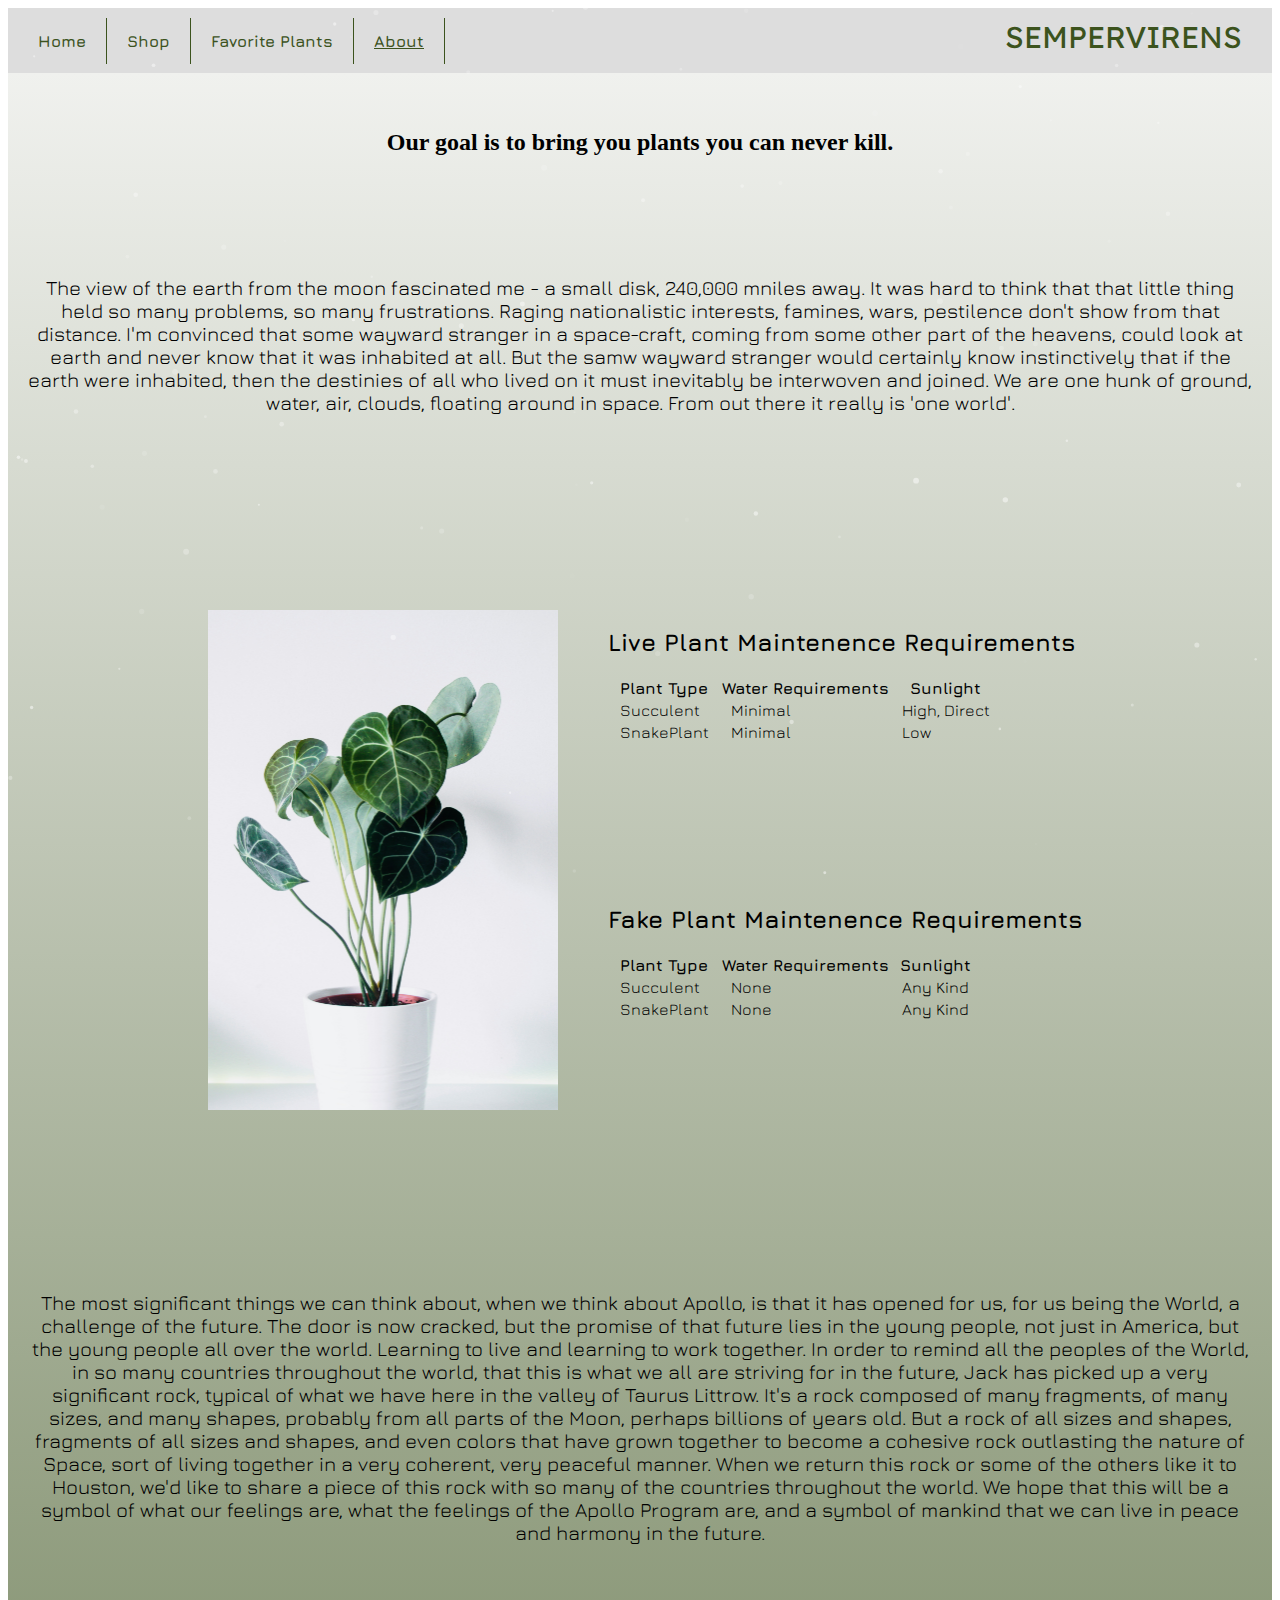
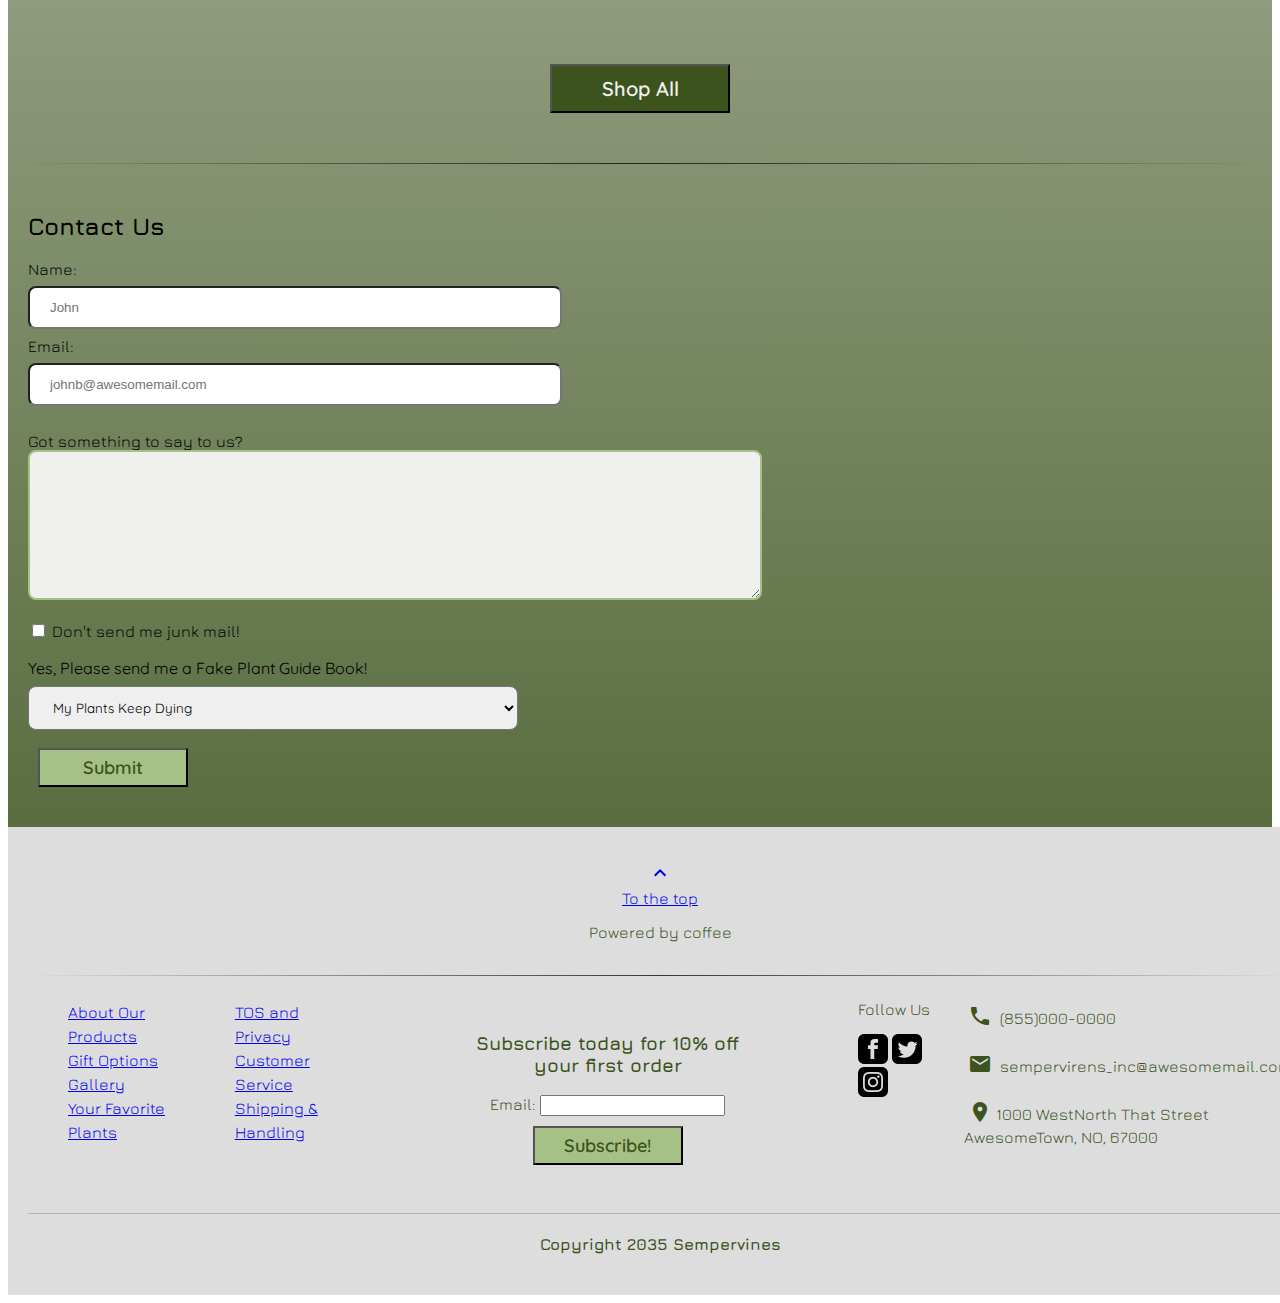
<file: About.html>
<!DOCTYPE html>
<html>

<head>
    <meta charset="UTF-8">
    <title>About Sempervirens</title>
    <meta name="viewport" content="width=device-width,initial-scale=1">
    <link rel="preconnect" href="https://fonts.googleapis.com">
    <link rel="preconnect" href="https://fonts.gstatic.com" crossorigin>
    <link
        href="https://fonts.googleapis.com/css2?family=Gentium+Plus:ital,wght@0,400;0,700;1,400;1,700&family=Jura:wght@300..700&family=Lexend:wght@100..900&family=Quicksand:wght@300..700&display=swap"
        rel="stylesheet">
    <link href="https://fonts.googleapis.com/icon?family=Material+Icons" rel="stylesheet">

    <link rel="stylesheet" href="styles.css">
    <style>
    </style>
</head>


<body>
    <!-- Navigation Bar-->
    <header>
        <div class="navBar">
            <ul class="nav">
                <li class="navL"><a href="index.html">Home</a></li>
                <li class="navL"><a href="shop.html">Shop</a></li>
                <li class="navL"><a href="favplants.html">Favorite Plants</a></li>
                <li class="navL"><a href="About.html" class="active">About</a></li>
                <li class="brand navL" style="float:right">Sempervirens</li>
            </ul>
        </div>
    </header>
    <!--Main Content-->
    <div class="backgroundColor2">
        <div class="particles">
            <canvas id="particleCanvas"></canvas>
        </div>
        <br>
        <br>
        <h2 style="font-family: Tangerine; text-align: center" ;>Our goal is to bring you plants you can never kill.
        </h2>






        <p class="infoText">
            The view of the earth from the moon fascinated me - a small disk, 240,000 mniles away. It was hard to
            think
            that that little thing held so many problems, so many frustrations. Raging nationalistic interests,
            famines,
            wars, pestilence don't show from that distance. I'm convinced that some wayward stranger in a
            space-craft,
            coming from some other part of the heavens, could look at earth and never know that it was inhabited at
            all.
            But the samw wayward stranger would certainly know instinctively that if the earth were inhabited, then
            the
            destinies of all who lived on it must inevitably be interwoven and joined. We are one hunk of ground,
            water,
            air, clouds, floating around in space. From out there it really is 'one world'.</p>
        <br>
        <br>
        <div class="grid-cont">

            <div class="left">
                <img src="Img/tallplant.jpg" alt="A monstera plant on a white background" class="tallimg">
            </div>
            <div class="bktrns">
                <div class="card">
                    <h2> Live Plant Maintenence Requirements</h2>
                </div>

                <table>
                    <tr>
                        <th>Plant Type</th>
                        <th> Water Requirements</th>
                        <th>Sunlight</th>
                    </tr>
                    <tr>
                        <td>Succulent</td>
                        <td>Minimal</td>
                        <td>High, Direct</td>
                    </tr>
                    <tr>
                        <td>SnakePlant</td>
                        <td>Minimal</td>
                        <td>Low</td>
                    </tr>

                </table>
            </div>
            <div class="bktrns2">
                <div class="card">
                    <h2> Fake Plant Maintenence Requirements</h2>
                </div>

                <table>
                    <tr>
                        <th>Plant Type</th>
                        <th> Water Requirements</th>
                        <th>Sunlight</th>
                    </tr>
                    <tr>
                        <td>Succulent</td>
                        <td>None</td>
                        <td>Any Kind</td>
                    </tr>
                    <tr>
                        <td>SnakePlant</td>
                        <td>None</td>
                        <td>Any Kind</td>
                    </tr>

                </table>
            </div>
        </div>
        <br>
        <p class="infoText">
            The most significant things we can think about, when we think about Apollo, is that it has opened for
            us,
            for us being the World, a challenge of the future. The door is now cracked, but the promise of that
            future
            lies in the young people, not just in America, but the young people all over the world. Learning to live
            and
            learning to work together. In order to remind all the peoples of the World, in so many countries
            throughout
            the world, that this is what we all are striving for in the future, Jack has picked up a very
            significant
            rock, typical of what we have here in the valley of Taurus Littrow. It's a rock composed of many
            fragments,
            of many sizes, and many shapes, probably from all parts of the Moon, perhaps billions of years old. But
            a
            rock of all sizes and shapes, fragments of all sizes and shapes, and even colors that have grown
            together to
            become a cohesive rock outlasting the nature of Space, sort of living together in a very coherent, very
            peaceful manner. When we return this rock or some of the others like it to Houston, we'd like to share a
            piece of this rock with so many of the countries throughout the world. We hope that this will be a
            symbol of
            what our feelings are, what the feelings of the Apollo Program are, and a symbol of mankind that we can
            live
            in peace and harmony in the future.
        </p>

        <button onclick="document.location='shop.html'" class="centerBtn">Shop All</button>

        <hr class="fade">

        <form class="contactF" form name="contactUs" onsubmit="return validateForm()" method="post">
            <h2> Contact Us</h2>
            <label for="name">Name:</label><br>
            <input type="text" class="contact" name="fname" id="name" placeholder="John"><br>

            <label for="email">Email:</label><br>
            <input type="text" class="contact" id="email" name="femail" placeholder="johnb@awesomemail.com"><br><br>

            <label for="message">Got something to say to us?</label> <br>
            <textarea id="message" name="message" rows="10" cols="30">
            </textarea>
             <br> <br>

            <input type="checkbox" id="emailsend">
            <label for="emailsend"> Don't send me junk mail!</i></label><br> <br>

            <label for="books" class="books">Yes, Please send me a Fake Plant Guide Book!</label>
            <br>

            <select id="books" name="books" class="contact books">
                <option value="My Plants Keep Dying" class="books">My Plants Keep Dying</option>
                <option value="A Hundred Plastic Petals" class="books">A Hundred Plastic Petals</option>
                <option value="Listening to Plastic Plants" class="books">Listening to Plastic Plants</option>
            </select>
            <br>
            <input type="submit" class="subscribeBtn" value="Submit">

        </form>







        <footer>
            <!-- When sized to mobile, put each card in a vertically stacked dropdown-->
            <div class="fcenter">
                <a href="#">
                    <span class="material-icons" style="font-size: 24px;">keyboard_arrow_up</span><br>
                    To the top</a>
                <p>Powered by coffee</p>
            </div>
            <hr class="fade">
            <break></break>
            <div class="footerSquare">
                <div class="aboutCard">
                    <ul class="footerL">
                        <li><a href="About.html"> About Our Products</a></li>
                        <li> <a href="#"> Gift Options</a></li>
                        <li><a href="#gallery"> Gallery</a></li>
                        <li><a href="favplants.html"> Your Favorite Plants</a></li>
                    </ul>
                </div>
                <div class="policyCard">
                    <ul class="footerL">
                        <li><a href="TOS.html"> TOS and Privacy</a></li>
                        <li><a href="https://www.youtube.com/watch?v=dQw4w9WgXcQ"> Customer Service</a></li>
                        <li><a href="#"> Shipping & Handling</a></li>
                    </ul>
                </div>

                <div class="subscribeCard">
                    <h3> Subscribe today for 10% off your first order</h3>
                    <form class="emailBox">
                        <label for="email">Email:</label>
                        <input type="text" id="email" name="email"><br>
                        <input type="Submit" class="subscribeBtn" value="Subscribe!" id="submitBtn" name="Submit">
                    </form>
                </div>
                <div class="socialIcons">
                    <p class="boldNote">Follow Us</p>
                    <img src="Img/fb.png" alt="Facebook logo" class="socialIcon">
                    <img src="Img/twitter.png" alt="twitter logo" class="socialIcon">
                    <img src="Img/insta.png" alt="instagram logo" class="socialIcon">
                </div>

                <div class="contactCard">
                    <p><span class="material-icons">phone</span> (855)000-0000</p>
                    <p><span class="material-icons">email</span> sempervirens_inc@awesomemail.com</p>
                    <p><span class="material-icons">location_on</span>1000 WestNorth That Street <br>
                        <!-- <p style="margin:-4; margin-top:-24px;"> -->AwesomeTown, NO, 67000</p>

                </div>
            </div>
            <hr class="faint">
            <div class="lowerFoot">
                <h4>Copyright 2035 Sempervines</h4>
            </div>

        </footer>
    </div>
    <script src="scripts.js"></script>

</body>

</html>
</file>
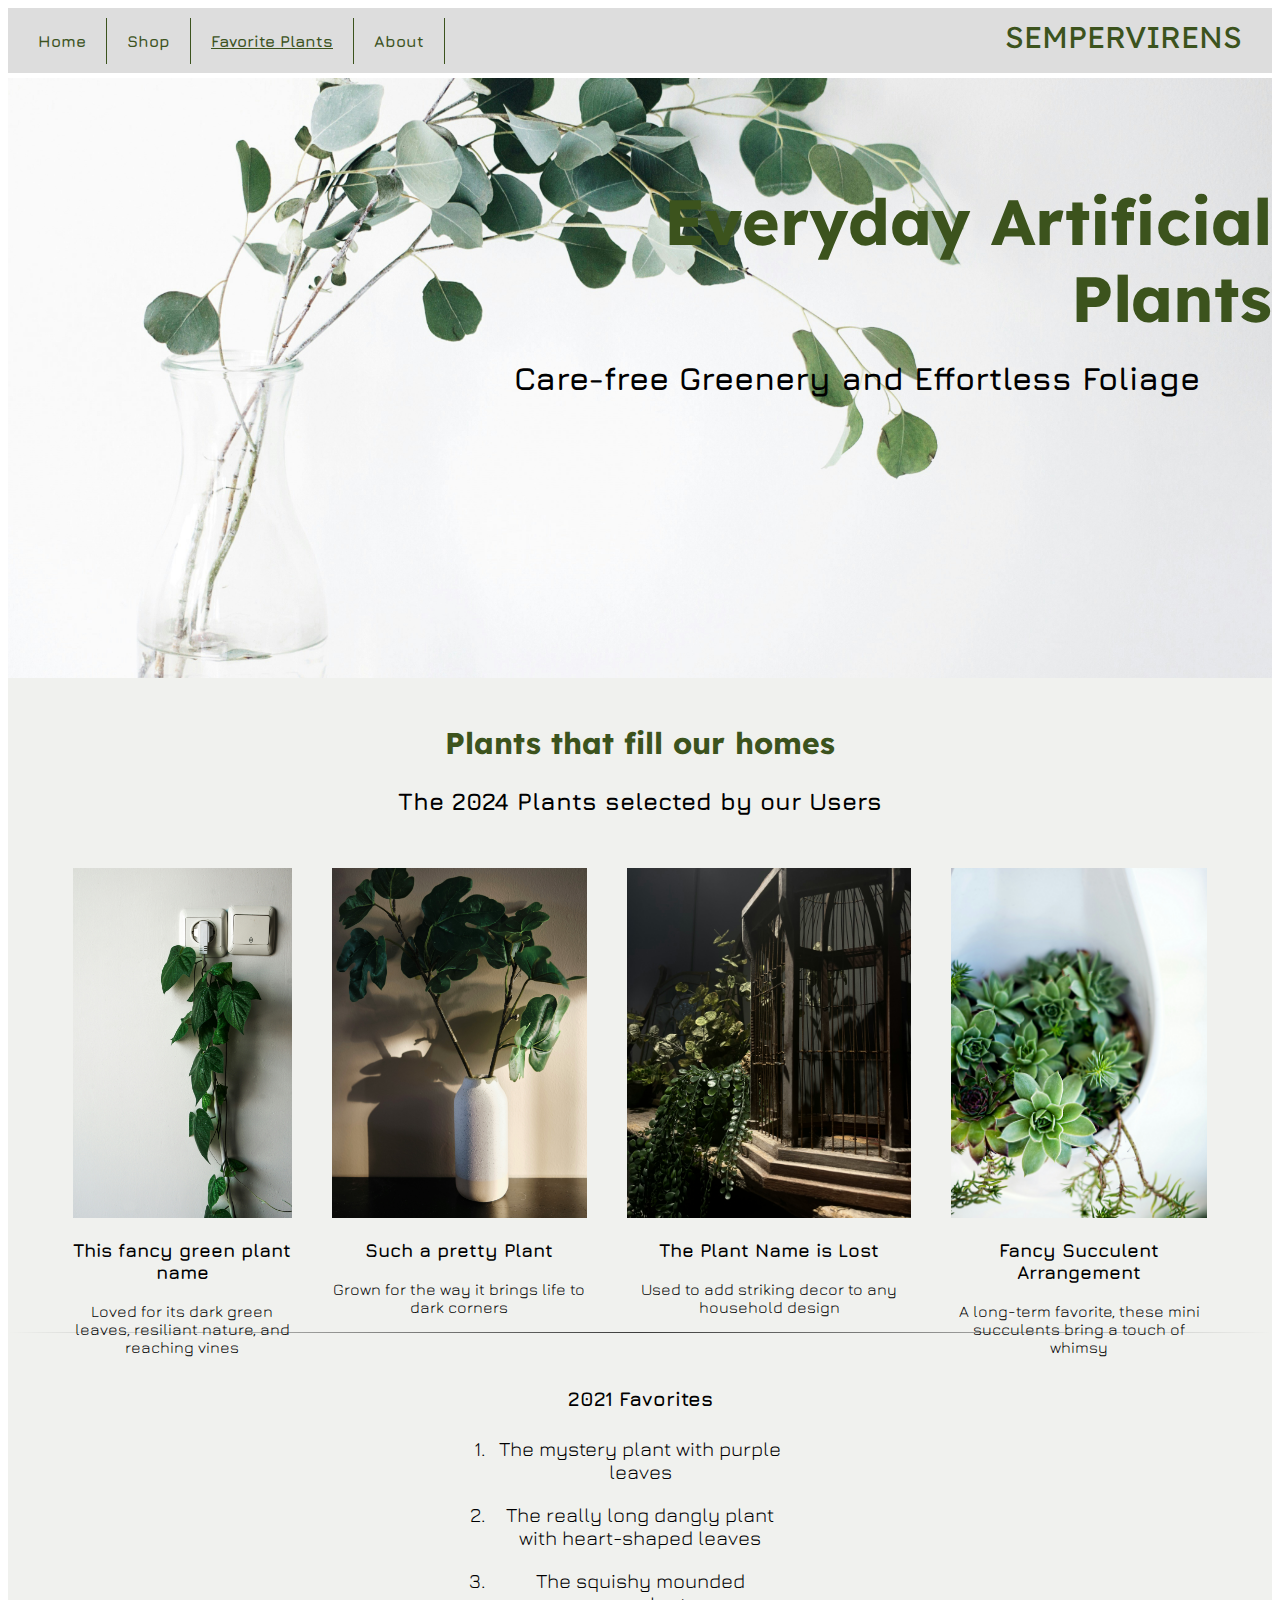
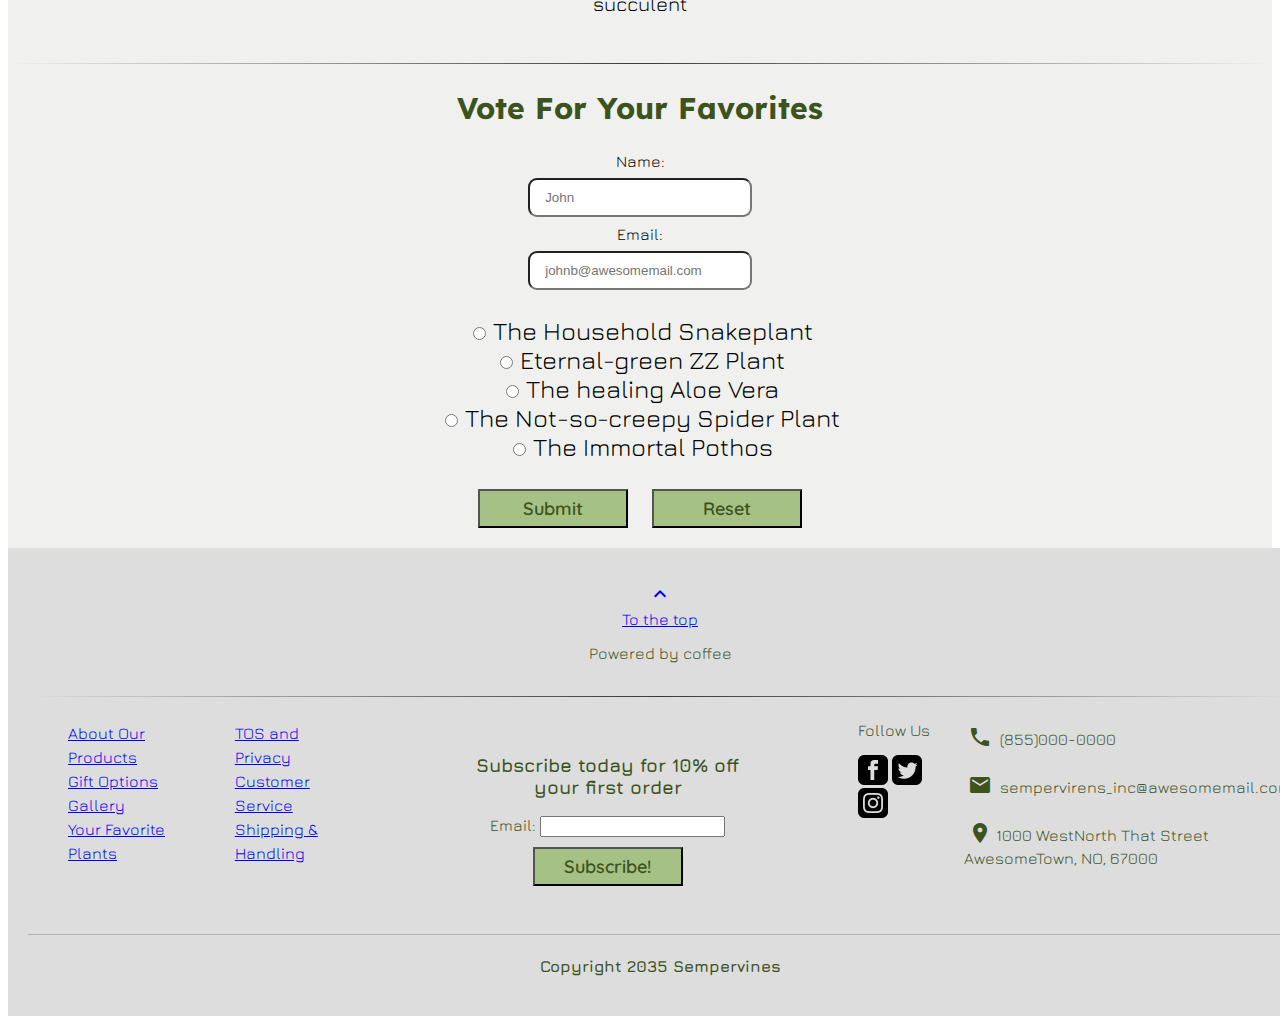
<file: favplants.html>
<!DOCTYPE html>
<html>

<head>
    <meta charset="UTF-8">
    <title>Sempervirens</title>
    <meta name="viewport" content="width=device-width,initial-scale=1">
    <link rel="preconnect" href="https://fonts.googleapis.com">
    <link rel="preconnect" href="https://fonts.gstatic.com" crossorigin>
    <link
        href="https://fonts.googleapis.com/css2?family=Gentium+Plus:ital,wght@0,400;0,700;1,400;1,700&family=Jura:wght@300..700&family=Lexend:wght@100..900&family=Quicksand:wght@300..700&display=swap"
        rel="stylesheet">
    <link href="https://fonts.googleapis.com/icon?family=Material+Icons" rel="stylesheet">

    <link rel="stylesheet" href="styles.css">
    <style>
    </style>
</head>


<body>
    <!-- Navigation Bar-->
    <header>
        <div class="navBar">
            <ul class="nav">
                <li class="navL"><a href="index.html">Home</a></li>
                <li class="navL"><a href="shop.html">Shop</a></li>
                <li class="navL"><a class="active" href="#">Favorite Plants</a></li>
                <li class="navL"><a href="About.html">About</a></li>
                <li class="brand navL" style="float:right">Sempervirens</li>
            </ul>
        </div>
    </header>
    <!--Main Content-->



    <div class="backgroundColor">

        <div class="homeBanner">
            <img src="Img/8ioenvmof-.jpg" alt="hz arching plant" class="banner">
            <h1 class="title">Everyday Artificial Plants</h1>
            <h4 class="ptitle"> Care-free Greenery and
                Effortless Foliage</h4>
        </div>
        <br>

        <div class="featuredBanner">
            <h2 class="smtitle">Plants that fill our homes</h2>
            <h2 style="text-align: center;">The 2024 Plants selected by our Users</h2>
            <br>
            <div class="driedCards">
                <div class="box">
                    <img src="Img/berke-can-ot4BBWX2mBc-unsplash.jpg" class="boximg" alt="plant growing up a wall">
                    <h3>This fancy green plant name</h3>
                    <p>Loved for its dark green leaves, resiliant nature, and reaching vines</p>
                </div>
                <div class="box">
                    <img src="Img/brandon-cormier-mModpE0TpOM-unsplash.jpg" class="boximg"
                        alt="Plant inside with leaves">
                    <h3>Such a pretty Plant</h3>
                    <p>Grown for the way it brings life to dark corners</p>
                </div>
                <div class="box">
                    <img src="Img/elly-belly-fncJKuAhqXc-unsplash.jpg" class="boximg"
                        alt="A green plant used for decoration">
                    <h3>The Plant Name is Lost</h3>
                    <p>Used to add striking decor to any household design</p>
                </div>
                <div class="box">
                    <img src="Img/jennifer-burk-W1UBIDkLiJw-unsplash.jpg" class="boximg" alt="Faux succulents in a pot">
                    <h3>Fancy Succulent Arrangement</h3>
                    <p>A long-term favorite, these mini succulents bring a touch of whimsy</p>
                </div>
            </div>
        </div>

        <hr class="fade">
        <div class="list">
            <ol class="listnum infoText">
                <h4> 2021 Favorites</h4>
                <li>
                    <p>The mystery plant with purple leaves</p>
                </li>
                <li>
                    <p> The really long dangly plant with heart-shaped leaves</p>
                </li>
                <li>
                    <p>The squishy mounded succulent</p>
                </li>
            </ol>
        </div>
        <hr class="fade">

        <form class="pollF" form name="contactUs" onsubmit="return validateForm()" method="post"
            style="text-align: center;">
            <h2 class="smtitle"> Vote For Your Favorites</h2>
            <label for="name">Name:</label><br>
            <input type="text" class="poll" name="fname" id="name" placeholder="John"><br>
            <label for="email">Email:</label><br>
            <input type="text" class="poll" id="email" name="femail" placeholder="johnb@awesomemail.com"><br><br>

            <input type="radio" id="snakeplant" name="fav_plant" value="snakeplant">
            <label for="snakeplant" style="font-size:25px">The Household Snakeplant</label>
            <br>

            <input type="radio" id="zz" name="fav_plant" value="ZZPlant">
            <label for="zz" style="font-size:25px">Eternal-green ZZ Plant</label>
            <br>

            <input type="radio" id="aloevera" name="fav_plant" value="Aloe Vera">
            <label for="aloevera" style="font-size:25px">The healing Aloe Vera</label>
            <br>

            <input type="radio" id="spiderplant" name="fav_plant" value="Spider Plant">
            <label for="spiderplant" style="font-size:25px">The Not-so-creepy Spider Plant</label>
            <br>

            <input type="radio" id="pothos" name="fav_plant" value="Pothos">
            <label for="pothos" style="font-size:25px">The Immortal Pothos</label>

            <br> <br>

            <input type="submit" class="subscribeBtn" value="Submit">
            <input type="reset"  class="subscribeBtn" value="Reset">

        </form>






        <footer>
            <!-- When sized to mobile, put each card in a vertically stacked dropdown-->
            <div class="fcenter">
                <a href="#">
                    <span class="material-icons" style="font-size: 24px;">keyboard_arrow_up</span><br>
                    To the top</a>
                <p>Powered by coffee</p>
            </div>
            <hr class="fade">
            <break></break>
            <div class="footerSquare">
                <div class="aboutCard">
                    <ul class="footerL">
                        <li><a href="About.html"> About Our Products</a></li>
                        <li> <a href="#"> Gift Options</a></li>
                        <li><a href="index.html"> Gallery</a></li>
                        <li><a href="favplants.html"> Your Favorite Plants</a></li>
                    </ul>
                </div>
                <div class="policyCard">
                    <ul class="footerL">
                        <li><a href="TOS.html"> TOS and Privacy</a></li>
                        <li><a href="https://www.youtube.com/watch?v=dQw4w9WgXcQ"> Customer Service</a></li>
                        <li><a href="#"> Shipping & Handling</a></li>
                    </ul>
                </div>

                <div class="subscribeCard">
                    <h3> Subscribe today for 10% off your first order</h3>
                    <form class="emailBox">
                        <label for="email">Email:</label>
                        <input type="text" id="email" name="email"><br>
                        <input type="Submit" class="subscribeBtn" value="Subscribe!" id="submitBtn" name="Submit">
                    </form>
                </div>
                <div class="socialIcons">
                    <p class="boldNote">Follow Us</p>
                    <img src="Img/fb.png" alt="Facebook logo" class="socialIcon">
                    <img src="Img/twitter.png" alt="twitter logo" class="socialIcon">
                    <img src="Img/insta.png" alt="instagram logo" class="socialIcon">
                </div>

                <div class="contactCard">
                    <p><span class="material-icons">phone</span> (855)000-0000</p>
                    <p><span class="material-icons">email</span> sempervirens_inc@awesomemail.com</p>
                    <p><span class="material-icons">location_on</span>1000 WestNorth That Street <br>
                        <!-- <p style="margin:-4; margin-top:-24px;"> -->AwesomeTown, NO, 67000</p>

                </div>
            </div>
            <hr class="faint">
            <div class="lowerFoot">
                <h4>Copyright 2035 Sempervines</h4>
            </div>

        </footer>
    </div>
    <script src="scripts.js"></script>
</body>

</html>
</file>
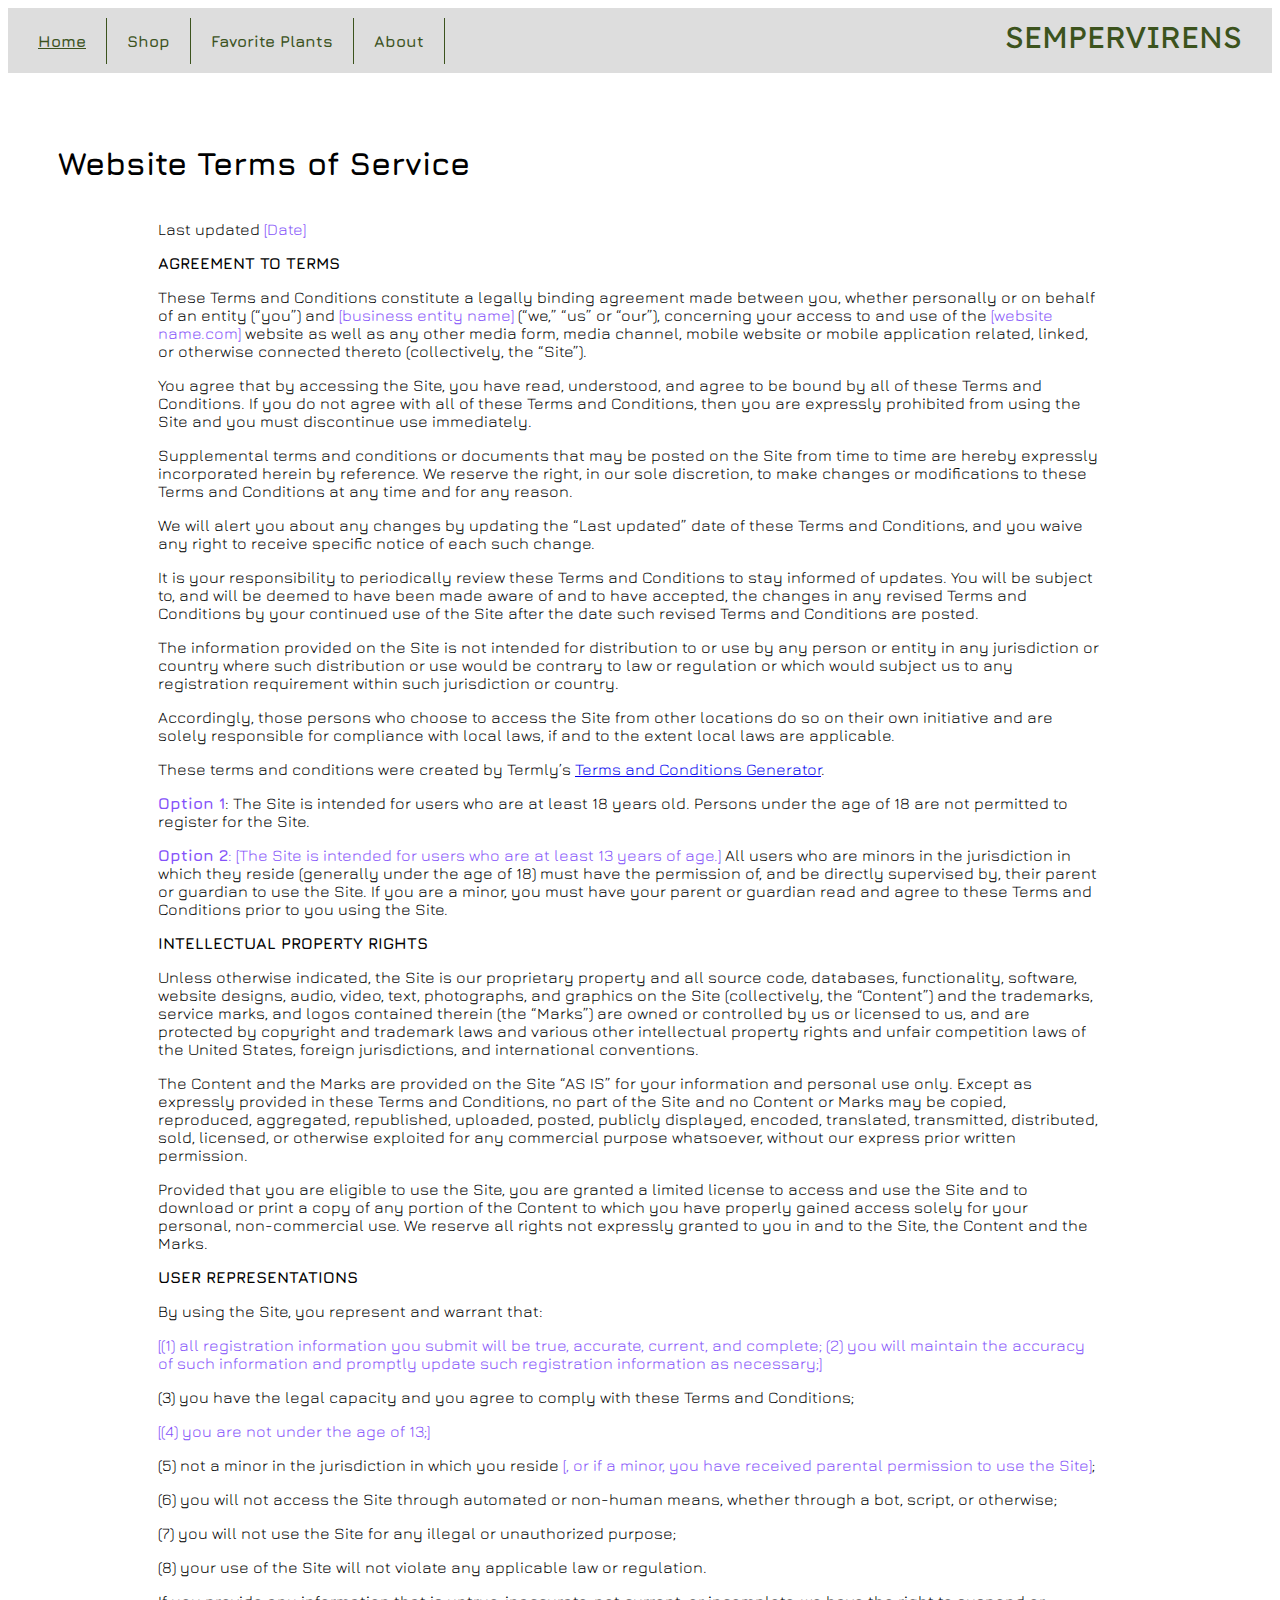
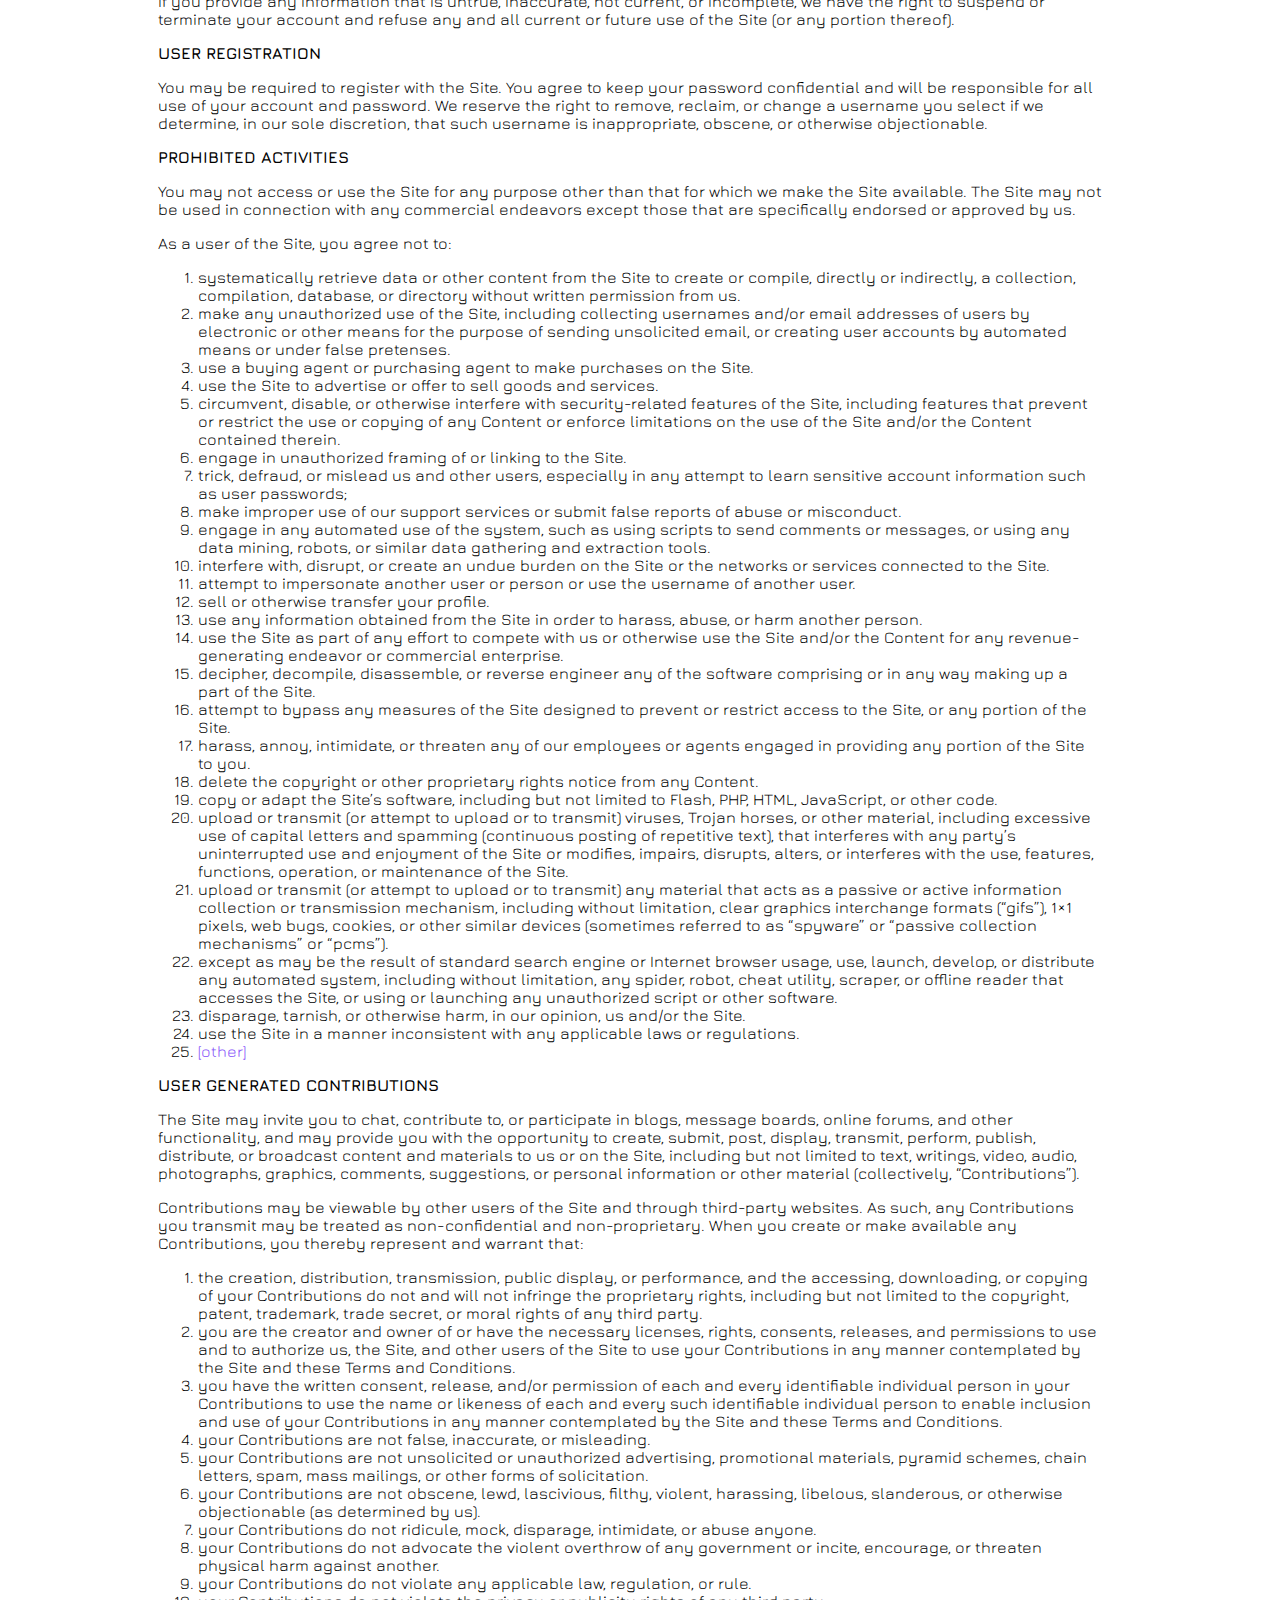
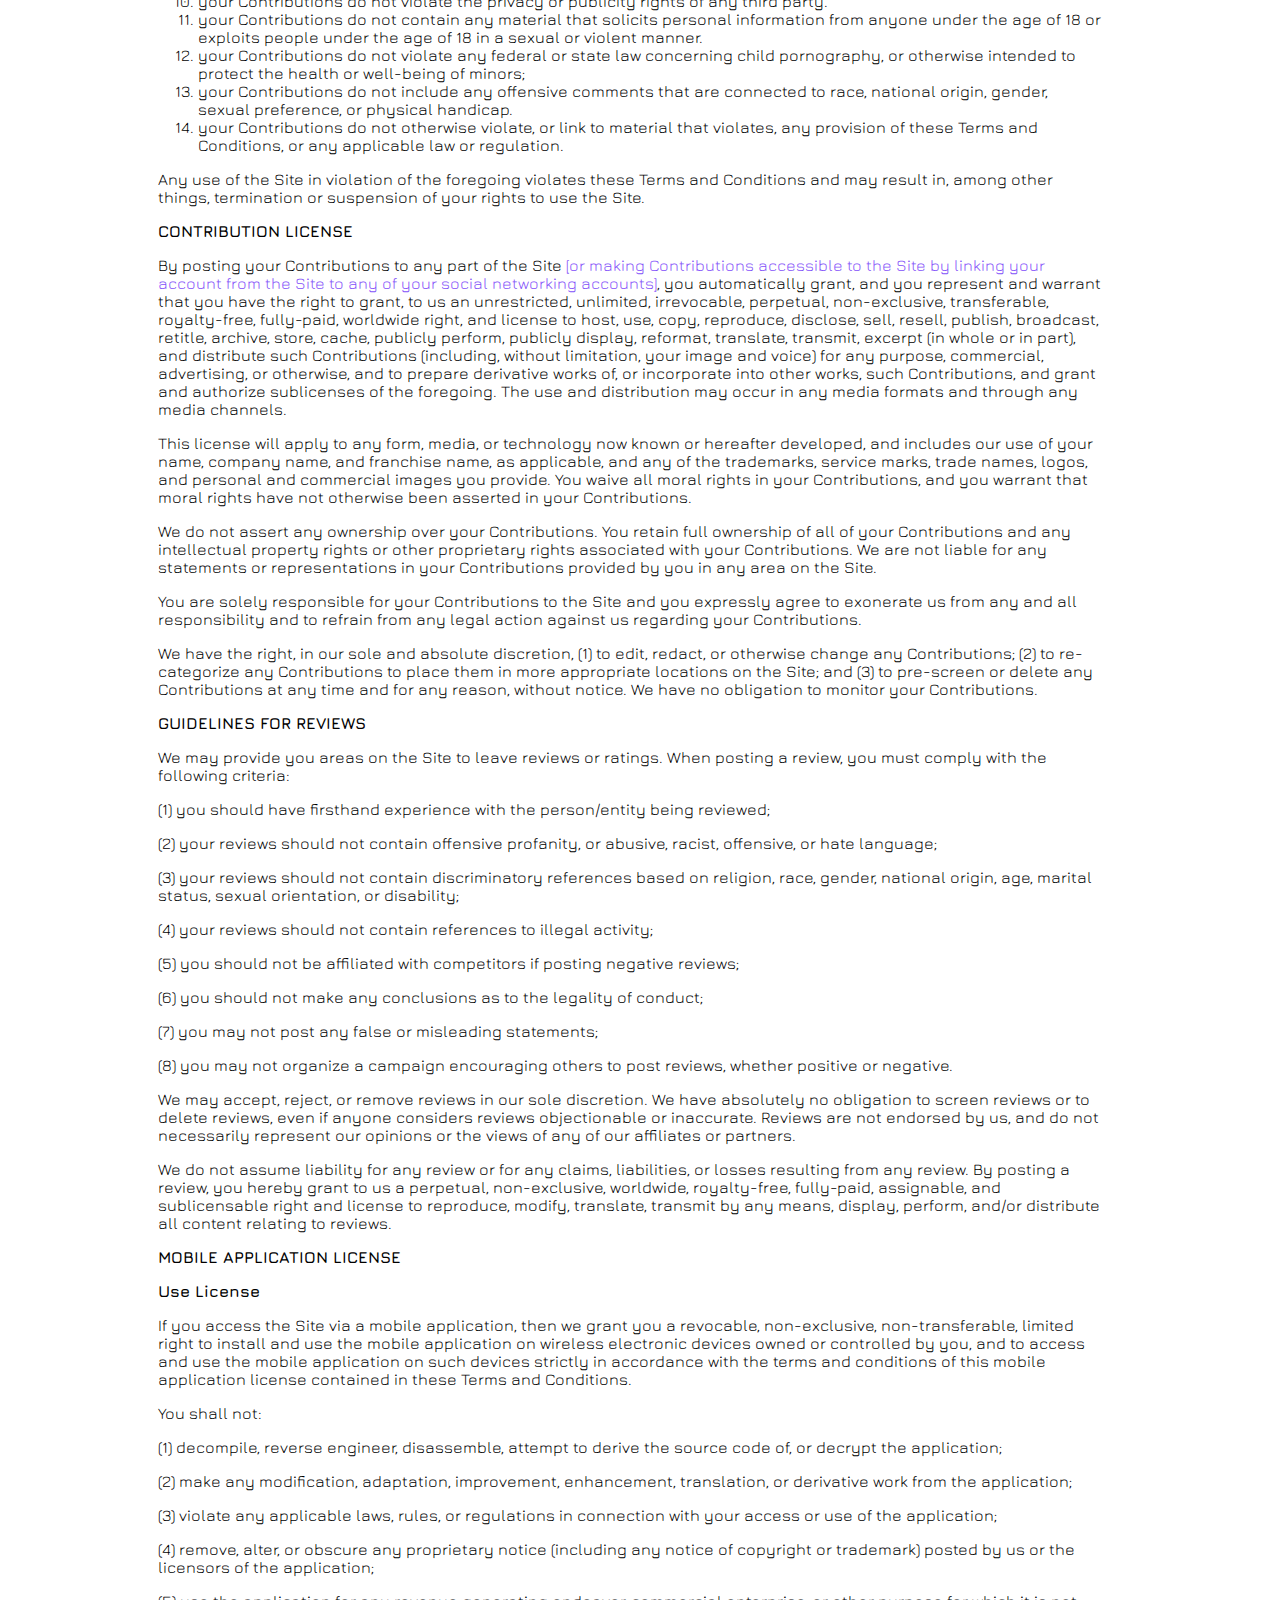
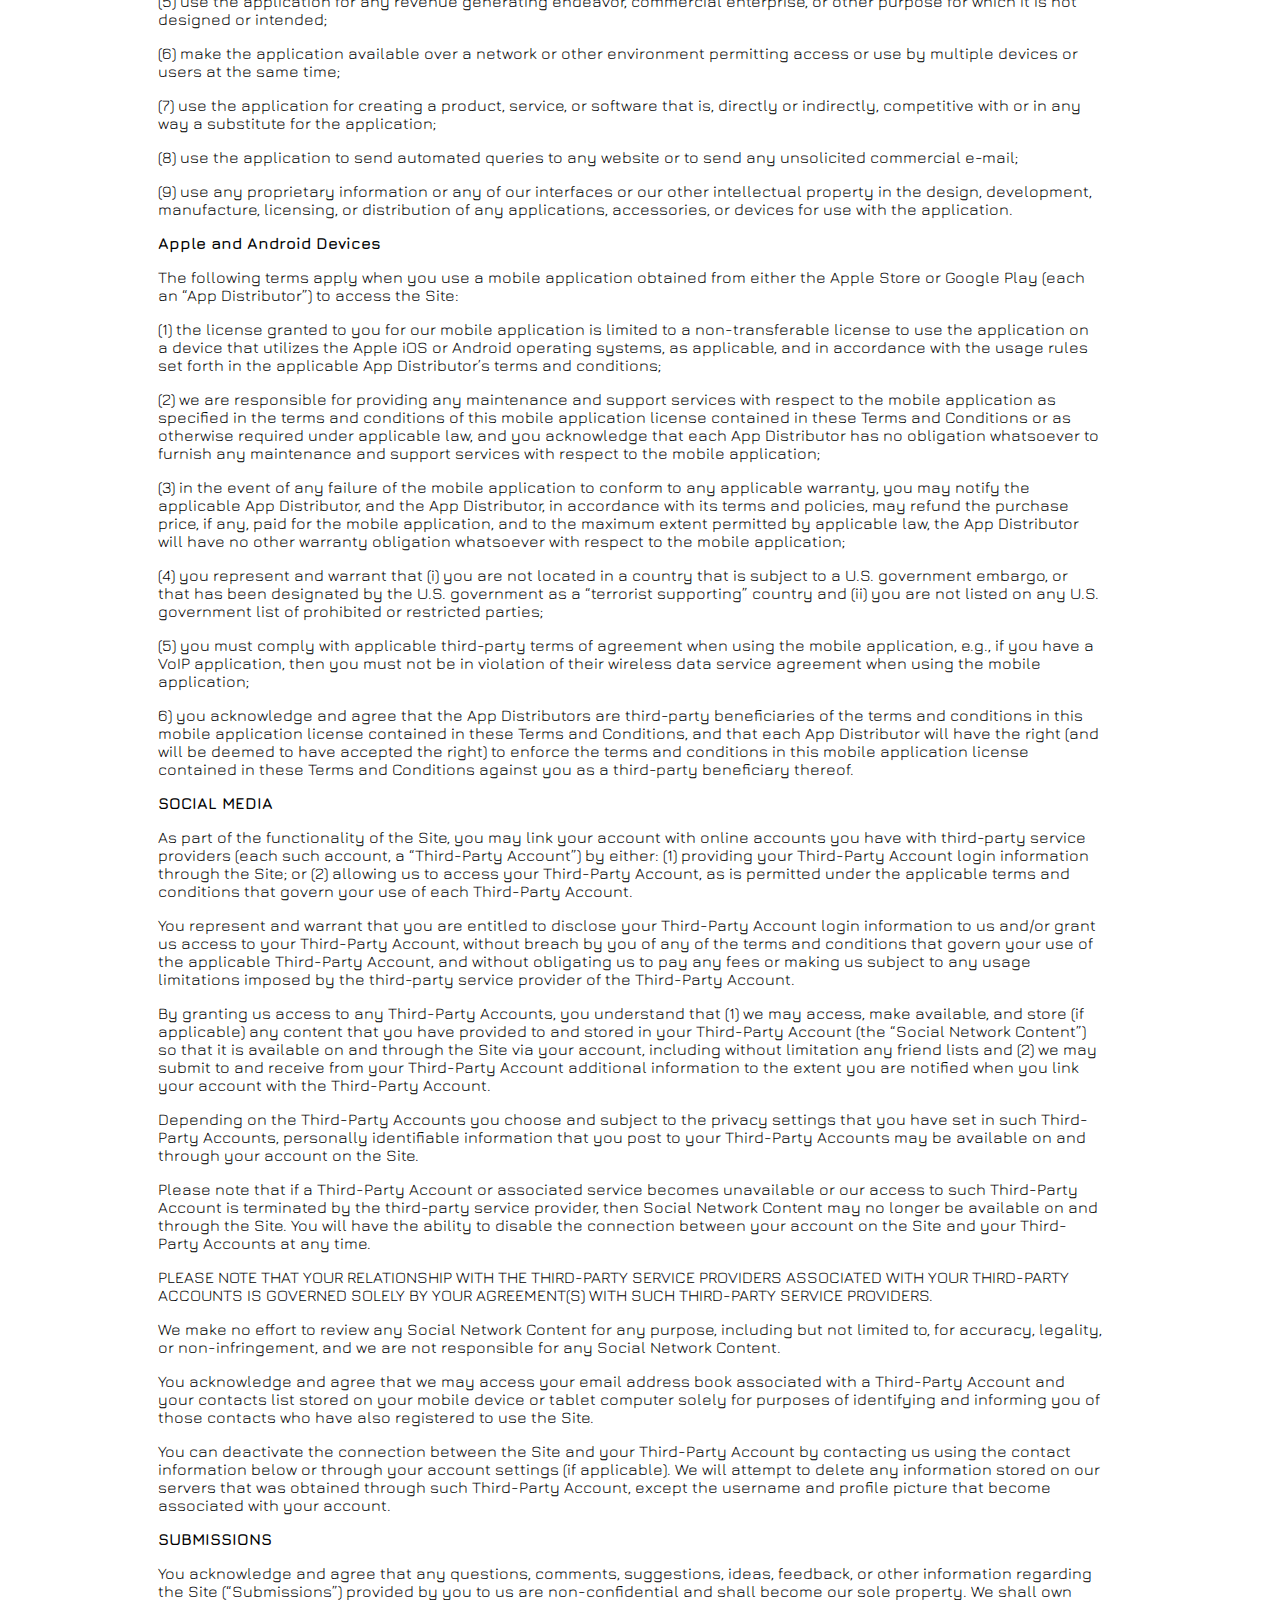
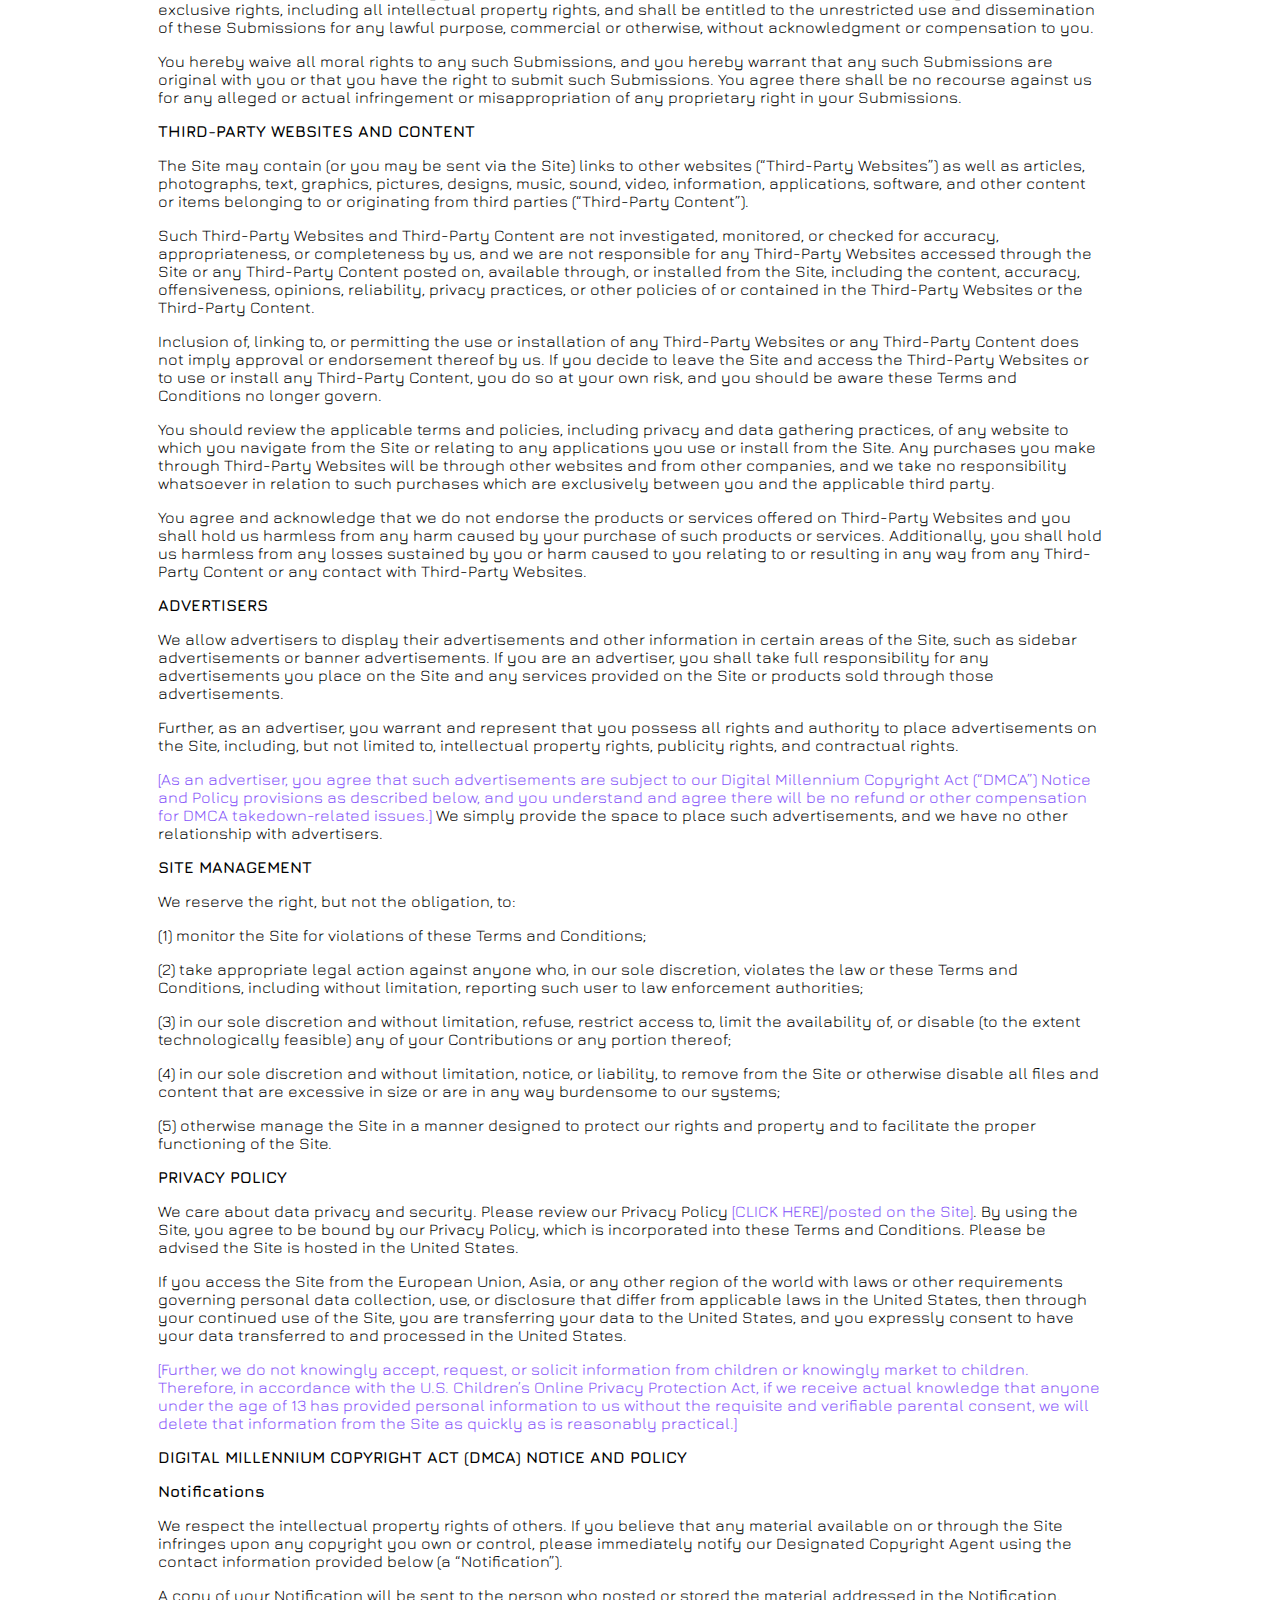
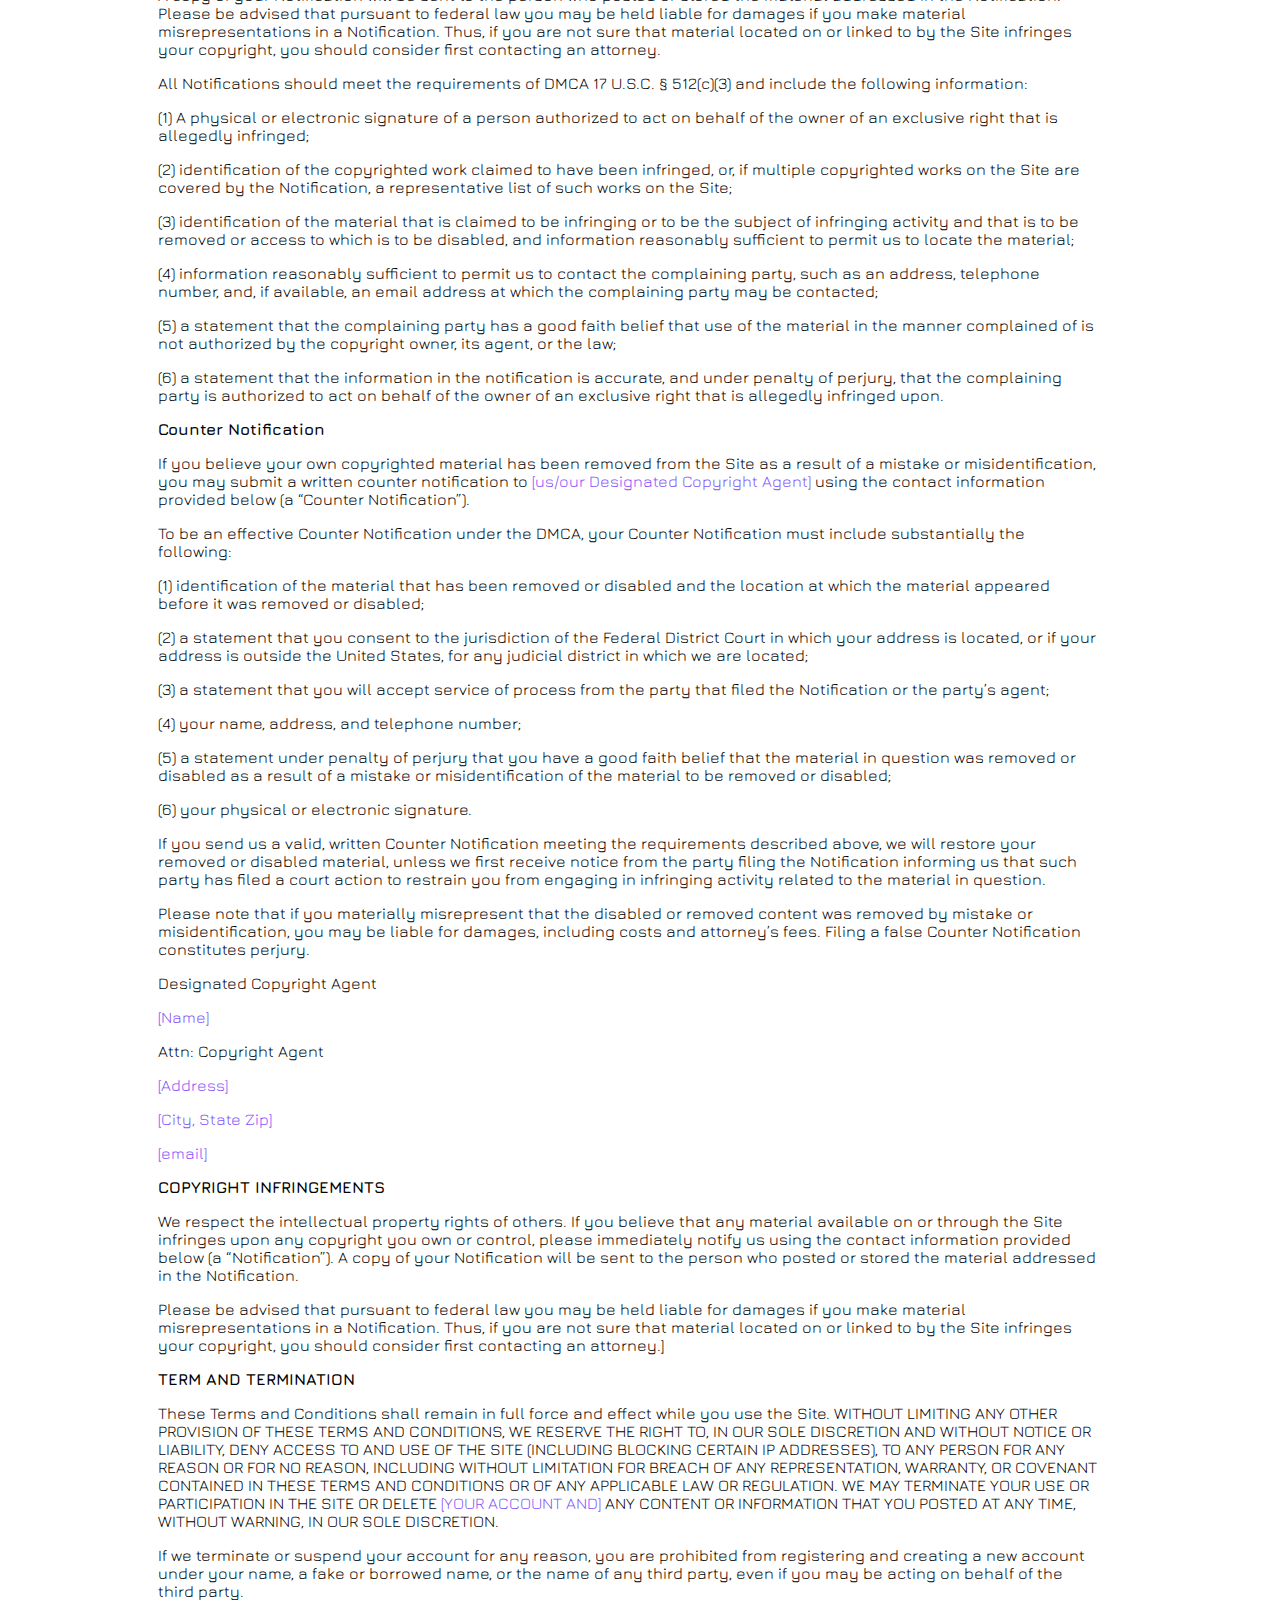
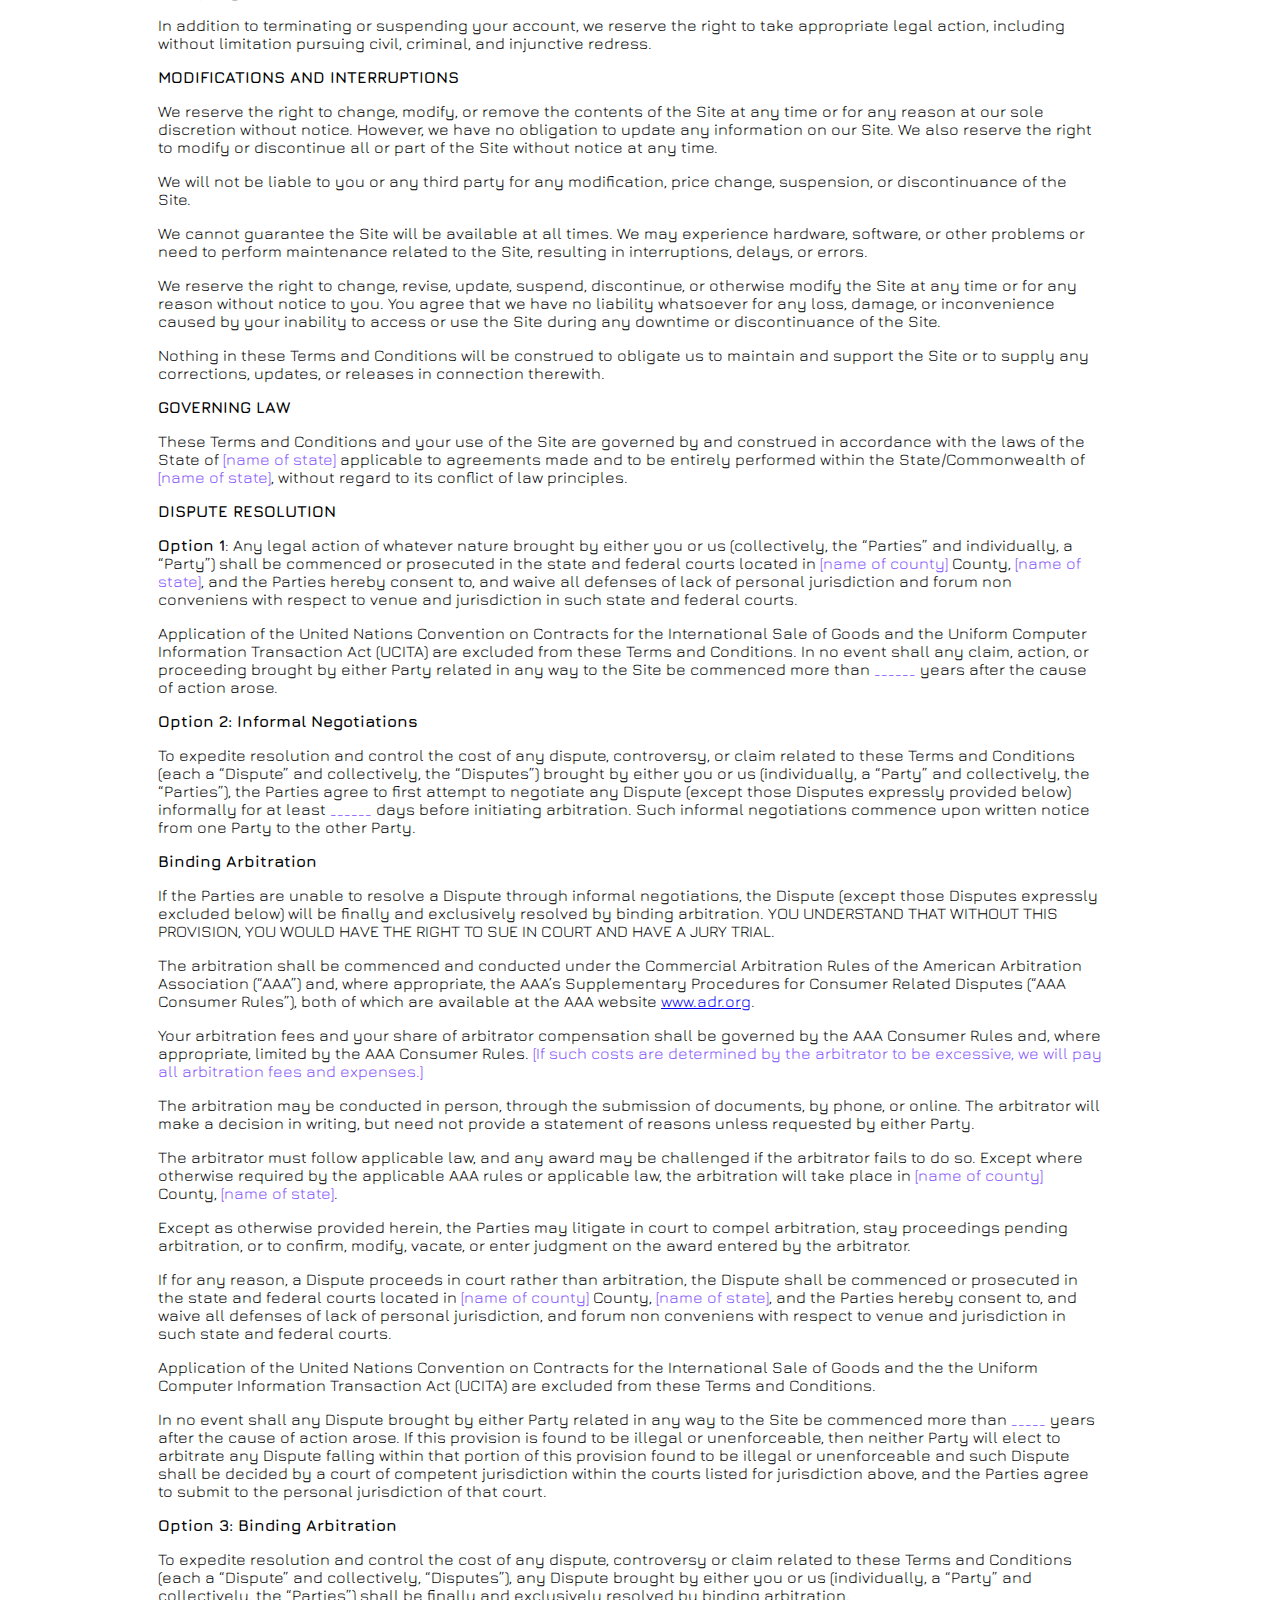
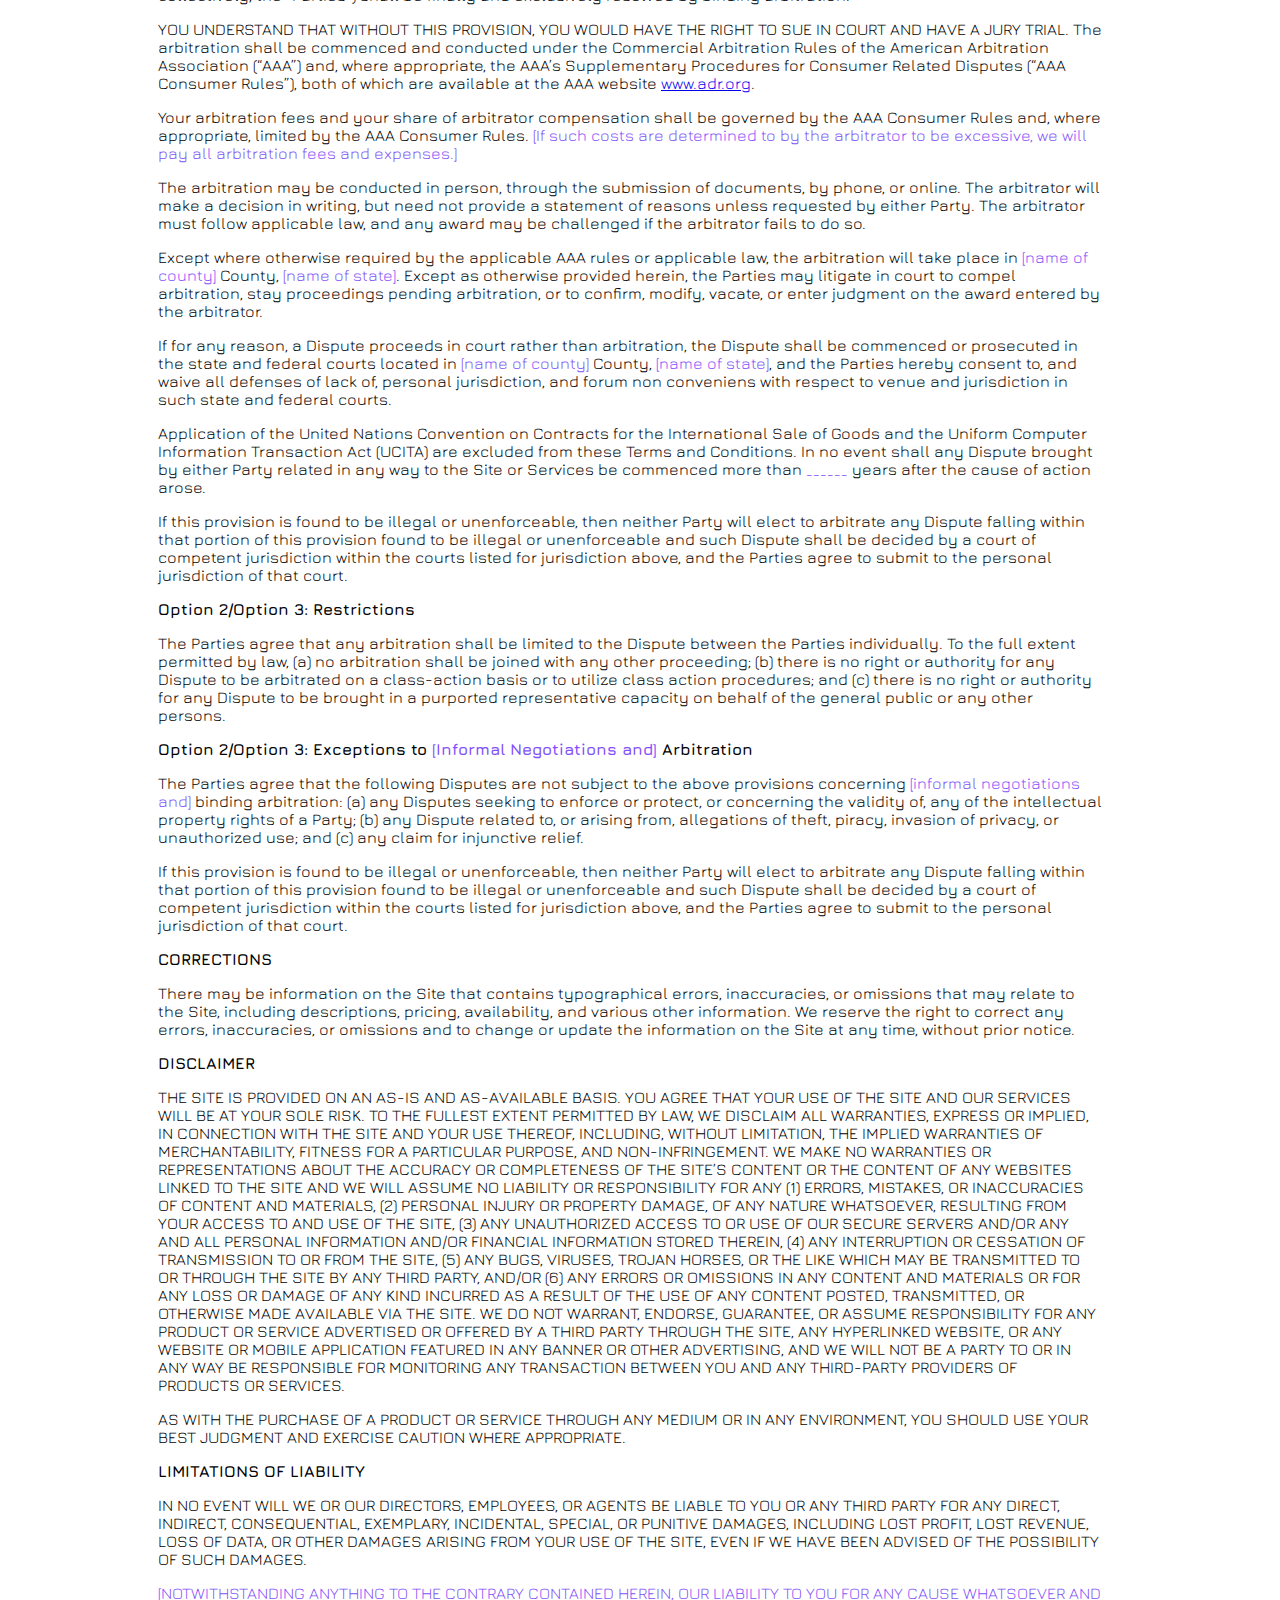
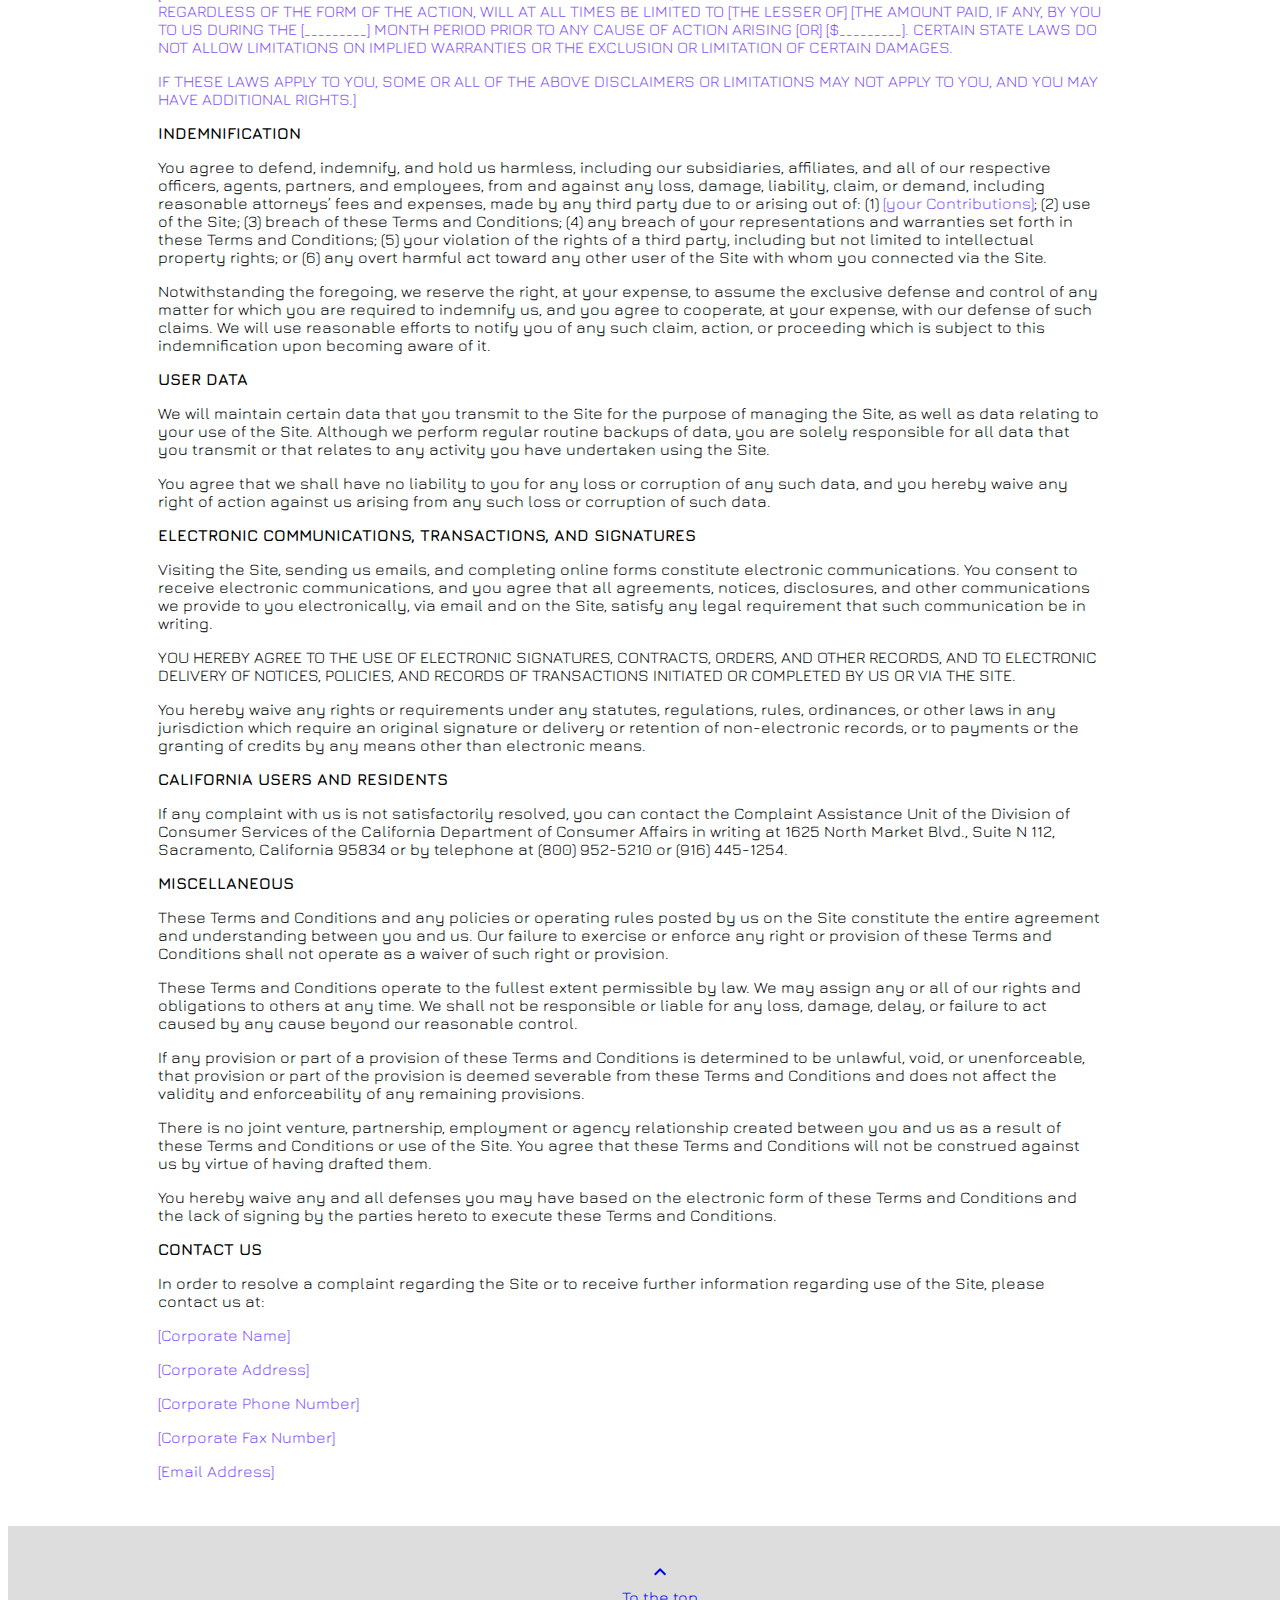
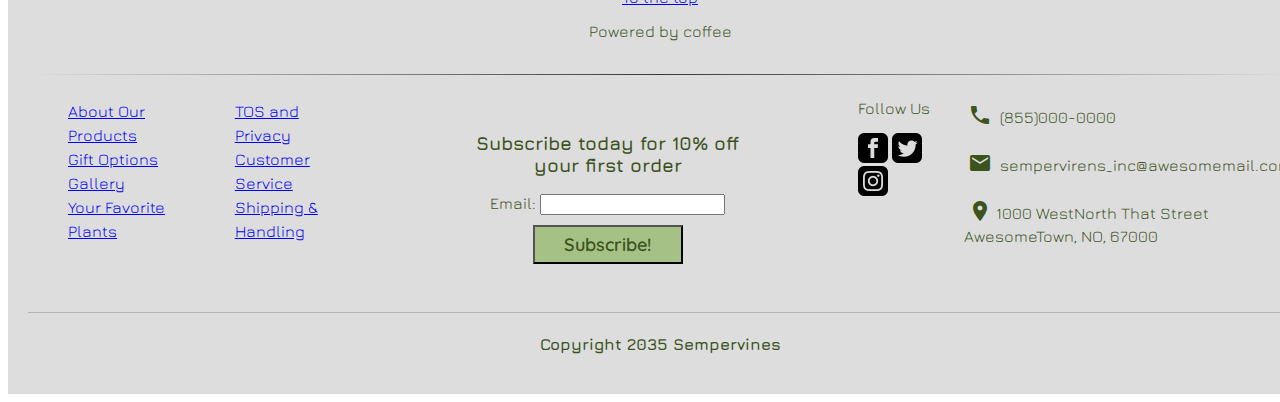
<file: TOS.html>
<!DOCTYPE html>
<html>

<head>
    <meta charset="UTF-8">
    <title>Sempervirens</title>
    <meta name="viewport" content="width=device-width,initial-scale=1">
    <link rel="preconnect" href="https://fonts.googleapis.com">
    <link rel="preconnect" href="https://fonts.gstatic.com" crossorigin>
    <link
        href="https://fonts.googleapis.com/css2?family=Gentium+Plus:ital,wght@0,400;0,700;1,400;1,700&family=Jura:wght@300..700&family=Lexend:wght@100..900&family=Quicksand:wght@300..700&display=swap"
        rel="stylesheet">
    <link href="https://fonts.googleapis.com/icon?family=Material+Icons" rel="stylesheet">

    <link rel="stylesheet" href="styles.css">
    <style>
    </style>
</head>


<body>
    <!-- Navigation Bar-->
    <header>
        <div class="navBar">
            <ul class="nav">
                <li class="navL"><a class="active" href="index.html">Home</a></li>
                <li class="navL"><a href="shop.html">Shop</a></li>
                <li class="navL"><a href="favplants.html">Favorite Plants</a></li>
                <li class="navL"><a href="About.html">About</a></li>
                <li class="brand navL" style="float:right">Sempervirens</li>
            </ul>
        </div>
    </header>


    <div style="padding:20px; margin-top:30px; margin-left:30px; margin-right:30px;">
        <h1 class="text-bigger lg:text-huge">Website Terms of Service </h1>



        <article class="pt-6 block relative pb-24 article w-full">
            <div class="container block md:flex md:flex-wrap lg:px-6 xl:px-0 md:max-w-full lg:max-w-full xl:max-w-7xl">
                <div class="lg:w-8/12 lg:pr-12">

                    <p>Last updated <span style="color: #8351f9;">[Date]</span></p>
                    <p><strong>AGREEMENT TO TERMS</strong></p>
                    <p>These Terms and Conditions constitute a legally binding agreement made between you, whether
                        personally or on behalf of an entity (“you”) and<span style="color: #8351f9;"> [business entity
                            name]</span> (“we,” “us” or “our”), concerning your access to and use of the <span
                            style="color: #8351f9;">[website name.com]</span> website as well as any other media form,
                        media channel, mobile website or mobile application related, linked, or otherwise connected
                        thereto (collectively, the “Site”).</p>
                    <p>You agree that by accessing the Site, you have read, understood, and agree to be bound by all of
                        these Terms and Conditions. If you do not agree with all of these Terms and Conditions, then you
                        are expressly prohibited from using the Site and you must discontinue use immediately.</p>
                    <p>Supplemental terms and conditions or documents that may be posted on the Site from time to time
                        are hereby expressly incorporated herein by reference. We reserve the right, in our sole
                        discretion, to make changes or modifications to these Terms and Conditions at any time and for
                        any reason.</p>
                    <p>We will alert you about any changes by updating the “Last updated” date of these Terms and
                        Conditions, and you waive any right to receive specific notice of each such change.</p>
                    <p>It is your responsibility to periodically review these Terms and Conditions to stay informed of
                        updates. You will be subject to, and will be deemed to have been made aware of and to have
                        accepted, the changes in any revised Terms and Conditions by your continued use of the Site
                        after the date such revised Terms and Conditions are posted.</p>
                    <p>The information provided on the Site is not intended for distribution to or use by any person or
                        entity in any jurisdiction or country where such distribution or use would be contrary to law or
                        regulation or which would subject us to any registration requirement within such jurisdiction or
                        country.</p>
                    <p>Accordingly, those persons who choose to access the Site from other locations do so on their own
                        initiative and are solely responsible for compliance with local laws, if and to the extent local
                        laws are applicable.</p>
                    <p>These terms and conditions were created by Termly’s <a
                            href="https://termly.io/products/terms-and-conditions-generator/">Terms and Conditions
                            Generator</a>.</p>
                    <p><span style="color: #8351f9;"><strong>Option 1</strong></span>: The Site is intended for users
                        who are at least 18 years old. Persons under the age of 18 are not permitted to register for the
                        Site.</p>
                    <p><span style="color: #8351f9;"><strong>Option 2</strong>: [The Site is intended for users who are
                            at least 13 years of age.]</span> All users who are minors in the jurisdiction in which they
                        reside (generally under the age of 18) must have the permission of, and be directly supervised
                        by, their parent or guardian to use the Site. If you are a minor, you must have your parent or
                        guardian read and agree to these Terms and Conditions prior to you using the Site.</p>
                    <p><strong>INTELLECTUAL PROPERTY RIGHTS</strong></p>
                    <p>Unless otherwise indicated, the Site is our proprietary property and all source code, databases,
                        functionality, software, website designs, audio, video, text, photographs, and graphics on the
                        Site (collectively, the “Content”) and the trademarks, service marks, and logos contained
                        therein (the “Marks”) are owned or controlled by us or licensed to us, and are protected by
                        copyright and trademark laws and various other intellectual property rights and unfair
                        competition laws of the United States, foreign jurisdictions, and international conventions.</p>
                    <p>The Content and the Marks are provided on the Site “AS IS” for your information and personal use
                        only. Except as expressly provided in these Terms and Conditions, no part of the Site and no
                        Content or Marks may be copied, reproduced, aggregated, republished, uploaded, posted, publicly
                        displayed, encoded, translated, transmitted, distributed, sold, licensed, or otherwise exploited
                        for any commercial purpose whatsoever, without our express prior written permission.</p>
                    <p>Provided that you are eligible to use the Site, you are granted a limited license to access and
                        use the Site and to download or print a copy of any portion of the Content to which you have
                        properly gained access solely for your personal, non-commercial use. We reserve all rights not
                        expressly granted to you in and to the Site, the Content and the Marks.</p>
                    <p><strong>USER REPRESENTATIONS</strong></p>
                    <p>By using the Site, you represent and warrant that:</p>
                    <p><span style="color: #8351f9;">[(1) all registration information you submit will be true,
                            accurate, current, and complete; (2) you will maintain the accuracy of such information and
                            promptly update such registration information as necessary;]</span></p>
                    <p>(3) you have the legal capacity and you agree to comply with these Terms and Conditions;</p>
                    <p><span style="color: #8351f9;">[(4) you are not under the age of 13;]</span></p>
                    <p>(5) not a minor in the jurisdiction in which you reside <span style="color: #8351f9;">[, or if a
                            minor, you have received parental permission to use the Site]</span>;</p>
                    <p>(6) you will not access the Site through automated or non-human means, whether through a bot,
                        script, or otherwise;</p>
                    <p>(7) you will not use the Site for any illegal or unauthorized purpose;</p>
                    <p>(8) your use of the Site will not violate any applicable law or regulation.</p>
                    <p>If you provide any information that is untrue, inaccurate, not current, or incomplete, we have
                        the right to suspend or terminate your account and refuse any and all current or future use of
                        the Site (or any portion thereof).</p>
                    <p><strong>USER REGISTRATION</strong></p>
                    <p>You may be required to register with the Site. You agree to keep your password confidential and
                        will be responsible for all use of your account and password. We reserve the right to remove,
                        reclaim, or change a username you select if we determine, in our sole discretion, that such
                        username is inappropriate, obscene, or otherwise objectionable.</p>
                    <p><strong>PROHIBITED ACTIVITIES</strong></p>
                    <p>You may not access or use the Site for any purpose other than that for which we make the Site
                        available. The Site may not be used in connection with any commercial endeavors except those
                        that are specifically endorsed or approved by us.</p>
                    <p>As a user of the Site, you agree not to:</p>
                    <ol>
                        <li>systematically retrieve data or other content from the Site to create or compile, directly
                            or indirectly, a collection, compilation, database, or directory without written permission
                            from us.</li>
                        <li>make any unauthorized use of the Site, including collecting usernames and/or email addresses
                            of users by electronic or other means for the purpose of sending unsolicited email, or
                            creating user accounts by automated means or under false pretenses.</li>
                        <li>use a buying agent or purchasing agent to make purchases on the Site.</li>
                        <li>use the Site to advertise or offer to sell goods and services.</li>
                        <li>circumvent, disable, or otherwise interfere with security-related features of the Site,
                            including features that prevent or restrict the use or copying of any Content or enforce
                            limitations on the use of the Site and/or the Content contained therein.</li>
                        <li>engage in unauthorized framing of or linking to the Site.</li>
                        <li>trick, defraud, or mislead us and other users, especially in any attempt to learn sensitive
                            account information such as user passwords;</li>
                        <li>make improper use of our support services or submit false reports of abuse or misconduct.
                        </li>
                        <li>engage in any automated use of the system, such as using scripts to send comments or
                            messages, or using any data mining, robots, or similar data gathering and extraction tools.
                        </li>
                        <li>interfere with, disrupt, or create an undue burden on the Site or the networks or services
                            connected to the Site.</li>
                        <li>attempt to impersonate another user or person or use the username of another user.</li>
                        <li>sell or otherwise transfer your profile.</li>
                        <li>use any information obtained from the Site in order to harass, abuse, or harm another
                            person.</li>
                        <li>use the Site as part of any effort to compete with us or otherwise use the Site and/or the
                            Content for any revenue-generating endeavor or commercial enterprise.</li>
                        <li>decipher, decompile, disassemble, or reverse engineer any of the software comprising or in
                            any way making up a part of the Site.</li>
                        <li>attempt to bypass any measures of the Site designed to prevent or restrict access to the
                            Site, or any portion of the Site.</li>
                        <li>harass, annoy, intimidate, or threaten any of our employees or agents engaged in providing
                            any portion of the Site to you.</li>
                        <li>delete the copyright or other proprietary rights notice from any Content.</li>
                        <li>copy or adapt the Site’s software, including but not limited to Flash, PHP, HTML,
                            JavaScript, or other code.</li>
                        <li>upload or transmit (or attempt to upload or to transmit) viruses, Trojan horses, or other
                            material, including excessive use of capital letters and spamming (continuous posting of
                            repetitive text), that interferes with any party’s uninterrupted use and enjoyment of the
                            Site or modifies, impairs, disrupts, alters, or interferes with the use, features,
                            functions, operation, or maintenance of the Site.</li>
                        <li>upload or transmit (or attempt to upload or to transmit) any material that acts as a passive
                            or active information collection or transmission mechanism, including without limitation,
                            clear graphics interchange formats (“gifs”), 1×1 pixels, web bugs, cookies, or other similar
                            devices (sometimes referred to as “spyware” or “passive collection mechanisms” or “pcms”).
                        </li>
                        <li>except as may be the result of standard search engine or Internet browser usage, use,
                            launch, develop, or distribute any automated system, including without limitation, any
                            spider, robot, cheat utility, scraper, or offline reader that accesses the Site, or using or
                            launching any unauthorized script or other software.</li>
                        <li>disparage, tarnish, or otherwise harm, in our opinion, us and/or the Site.</li>
                        <li>use the Site in a manner inconsistent with any applicable laws or regulations.</li>
                        <li><span style="color: #8351f9;">[other]</span></li>
                    </ol>
                    <p><strong>USER GENERATED CONTRIBUTIONS</strong></p>
                    <p>The Site may invite you to chat, contribute to, or participate in blogs, message boards, online
                        forums, and other functionality, and may provide you with the opportunity to create, submit,
                        post, display, transmit, perform, publish, distribute, or broadcast content and materials to us
                        or on the Site, including but not limited to text, writings, video, audio, photographs,
                        graphics, comments, suggestions, or personal information or other material (collectively,
                        “Contributions”).</p>
                    <p>Contributions may be viewable by other users of the Site and through third-party websites. As
                        such, any Contributions you transmit may be treated as non-confidential and non-proprietary.
                        When you create or make available any Contributions, you thereby represent and warrant that:</p>
                    <ol>
                        <li>the creation, distribution, transmission, public display, or performance, and the accessing,
                            downloading, or copying of your Contributions do not and will not infringe the proprietary
                            rights, including but not limited to the copyright, patent, trademark, trade secret, or
                            moral rights of any third party.</li>
                        <li>you are the creator and owner of or have the necessary licenses, rights, consents, releases,
                            and permissions to use and to authorize us, the Site, and other users of the Site to use
                            your Contributions in any manner contemplated by the Site and these Terms and Conditions.
                        </li>
                        <li>you have the written consent, release, and/or permission of each and every identifiable
                            individual person in your Contributions to use the name or likeness of each and every such
                            identifiable individual person to enable inclusion and use of your Contributions in any
                            manner contemplated by the Site and these Terms and Conditions.</li>
                        <li>your Contributions are not false, inaccurate, or misleading.</li>
                        <li>your Contributions are not unsolicited or unauthorized advertising, promotional materials,
                            pyramid schemes, chain letters, spam, mass mailings, or other forms of solicitation.</li>
                        <li>your Contributions are not obscene, lewd, lascivious, filthy, violent, harassing, libelous,
                            slanderous, or otherwise objectionable (as determined by us).</li>
                        <li>your Contributions do not ridicule, mock, disparage, intimidate, or abuse anyone.</li>
                        <li>your Contributions do not advocate the violent overthrow of any government or incite,
                            encourage, or threaten physical harm against another.</li>
                        <li>your Contributions do not violate any applicable law, regulation, or rule.</li>
                        <li>your Contributions do not violate the privacy or publicity rights of any third party.</li>
                        <li>your Contributions do not contain any material that solicits personal information from
                            anyone under the age of 18 or exploits people under the age of 18 in a sexual or violent
                            manner.</li>
                        <li>your Contributions do not violate any federal or state law concerning child pornography, or
                            otherwise intended to protect the health or well-being of minors;</li>
                        <li>your Contributions do not include any offensive comments that are connected to race,
                            national origin, gender, sexual preference, or physical handicap.</li>
                        <li>your Contributions do not otherwise violate, or link to material that violates, any
                            provision of these Terms and Conditions, or any applicable law or regulation.</li>
                    </ol>
                    <p>Any use of the Site in violation of the foregoing violates these Terms and Conditions and may
                        result in, among other things, termination or suspension of your rights to use the Site.</p>
                    <p><strong>CONTRIBUTION LICENSE</strong></p>
                    <p>By posting your Contributions to any part of the Site<span style="color: #8351f9;"> [or making
                            Contributions accessible to the Site by linking your account from the Site to any of your
                            social networking accounts]</span>, you automatically grant, and you represent and warrant
                        that you have the right to grant, to us an unrestricted, unlimited, irrevocable, perpetual,
                        non-exclusive, transferable, royalty-free, fully-paid, worldwide right, and license to host,
                        use, copy, reproduce, disclose, sell, resell, publish, broadcast, retitle, archive, store,
                        cache, publicly perform, publicly display, reformat, translate, transmit, excerpt (in whole or
                        in part), and distribute such Contributions (including, without limitation, your image and
                        voice) for any purpose, commercial, advertising, or otherwise, and to prepare derivative works
                        of, or incorporate into other works, such Contributions, and grant and authorize sublicenses of
                        the foregoing. The use and distribution may occur in any media formats and through any media
                        channels.</p>
                    <p>This license will apply to any form, media, or technology now known or hereafter developed, and
                        includes our use of your name, company name, and franchise name, as applicable, and any of the
                        trademarks, service marks, trade names, logos, and personal and commercial images you provide.
                        You waive all moral rights in your Contributions, and you warrant that moral rights have not
                        otherwise been asserted in your Contributions.</p>
                    <p>We do not assert any ownership over your Contributions. You retain full ownership of all of your
                        Contributions and any intellectual property rights or other proprietary rights associated with
                        your Contributions. We are not liable for any statements or representations in your
                        Contributions provided by you in any area on the Site.</p>
                    <p>You are solely responsible for your Contributions to the Site and you expressly agree to
                        exonerate us from any and all responsibility and to refrain from any legal action against us
                        regarding your Contributions.</p>
                    <p>We have the right, in our sole and absolute discretion, (1) to edit, redact, or otherwise change
                        any Contributions; (2) to re-categorize any Contributions to place them in more appropriate
                        locations on the Site; and (3) to pre-screen or delete any Contributions at any time and for any
                        reason, without notice. We have no obligation to monitor your Contributions.</p>
                    <p><strong>GUIDELINES FOR REVIEWS</strong></p>
                    <p>We may provide you areas on the Site to leave reviews or ratings. When posting a review, you must
                        comply with the following criteria:</p>
                    <p>(1) you should have firsthand experience with the person/entity being reviewed;</p>
                    <p>(2) your reviews should not contain offensive profanity, or abusive, racist, offensive, or hate
                        language;</p>
                    <p>(3) your reviews should not contain discriminatory references based on religion, race, gender,
                        national origin, age, marital status, sexual orientation, or disability;</p>
                    <p>(4) your reviews should not contain references to illegal activity;</p>
                    <p>(5) you should not be affiliated with competitors if posting negative reviews;</p>
                    <p>(6) you should not make any conclusions as to the legality of conduct;</p>
                    <p>(7) you may not post any false or misleading statements;</p>
                    <p>(8) you may not organize a campaign encouraging others to post reviews, whether positive or
                        negative.</p>
                    <p>We may accept, reject, or remove reviews in our sole discretion. We have absolutely no obligation
                        to screen reviews or to delete reviews, even if anyone considers reviews objectionable or
                        inaccurate. Reviews are not endorsed by us, and do not necessarily represent our opinions or the
                        views of any of our affiliates or partners.</p>
                    <p>We do not assume liability for any review or for any claims, liabilities, or losses resulting
                        from any review. By posting a review, you hereby grant to us a perpetual, non-exclusive,
                        worldwide, royalty-free, fully-paid, assignable, and sublicensable right and license to
                        reproduce, modify, translate, transmit by any means, display, perform, and/or distribute all
                        content relating to reviews.</p>
                    <p><strong>MOBILE APPLICATION LICENSE</strong></p>
                    <p><strong>Use License</strong></p>
                    <p>If you access the Site via a mobile application, then we grant you a revocable, non-exclusive,
                        non-transferable, limited right to install and use the mobile application on wireless electronic
                        devices owned or controlled by you, and to access and use the mobile application on such devices
                        strictly in accordance with the terms and conditions of this mobile application license
                        contained in these Terms and Conditions.</p>
                    <p>You shall not:</p>
                    <p>(1) decompile, reverse engineer, disassemble, attempt to derive the source code of, or decrypt
                        the application;</p>
                    <p>(2) make any modification, adaptation, improvement, enhancement, translation, or derivative work
                        from the application;</p>
                    <p>(3) violate any applicable laws, rules, or regulations in connection with your access or use of
                        the application;</p>
                    <p>(4) remove, alter, or obscure any proprietary notice (including any notice of copyright or
                        trademark) posted by us or the licensors of the application;</p>
                    <p>(5) use the application for any revenue generating endeavor, commercial enterprise, or other
                        purpose for which it is not designed or intended;</p>
                    <p>(6) make the application available over a network or other environment permitting access or use
                        by multiple devices or users at the same time;</p>
                    <p>(7) use the application for creating a product, service, or software that is, directly or
                        indirectly, competitive with or in any way a substitute for the application;</p>
                    <p>(8) use the application to send automated queries to any website or to send any unsolicited
                        commercial e-mail;</p>
                    <p>(9) use any proprietary information or any of our interfaces or our other intellectual property
                        in the design, development, manufacture, licensing, or distribution of any applications,
                        accessories, or devices for use with the application.</p>
                    <p><strong>Apple and Android Devices</strong></p>
                    <p>The following terms apply when you use a mobile application obtained from either the Apple Store
                        or Google Play (each an “App Distributor”) to access the Site:</p>
                    <p>(1) the license granted to you for our mobile application is limited to a non-transferable
                        license to use the application on a device that utilizes the Apple iOS or Android operating
                        systems, as applicable, and in accordance with the usage rules set forth in the applicable App
                        Distributor’s terms and conditions;</p>
                    <p>(2) we are responsible for providing any maintenance and support services with respect to the
                        mobile application as specified in the terms and conditions of this mobile application license
                        contained in these Terms and Conditions or as otherwise required under applicable law, and you
                        acknowledge that each App Distributor has no obligation whatsoever to furnish any maintenance
                        and support services with respect to the mobile application;</p>
                    <p>(3) in the event of any failure of the mobile application to conform to any applicable warranty,
                        you may notify the applicable App Distributor, and the App Distributor, in accordance with its
                        terms and policies, may refund the purchase price, if any, paid for the mobile application, and
                        to the maximum extent permitted by applicable law, the App Distributor will have no other
                        warranty obligation whatsoever with respect to the mobile application;</p>
                    <p>(4) you represent and warrant that (i) you are not located in a country that is subject to a U.S.
                        government embargo, or that has been designated by the U.S. government as a “terrorist
                        supporting” country and (ii) you are not listed on any U.S. government list of prohibited or
                        restricted parties;</p>
                    <p>(5) you must comply with applicable third-party terms of agreement when using the mobile
                        application, e.g., if you have a VoIP application, then you must not be in violation of their
                        wireless data service agreement when using the mobile application;</p>
                    <p>6) you acknowledge and agree that the App Distributors are third-party beneficiaries of the terms
                        and conditions in this mobile application license contained in these Terms and Conditions, and
                        that each App Distributor will have the right (and will be deemed to have accepted the right) to
                        enforce the terms and conditions in this mobile application license contained in these Terms and
                        Conditions against you as a third-party beneficiary thereof.</p>
                    <p><strong>SOCIAL MEDIA</strong></p>
                    <p>As part of the functionality of the Site, you may link your account with online accounts you have
                        with third-party service providers (each such account, a “Third-Party Account”) by either: (1)
                        providing your Third-Party Account login information through the Site; or (2) allowing us to
                        access your Third-Party Account, as is permitted under the applicable terms and conditions that
                        govern your use of each Third-Party Account.</p>
                    <p>You represent and warrant that you are entitled to disclose your Third-Party Account login
                        information to us and/or grant us access to your Third-Party Account, without breach by you of
                        any of the terms and conditions that govern your use of the applicable Third-Party Account, and
                        without obligating us to pay any fees or making us subject to any usage limitations imposed by
                        the third-party service provider of the Third-Party Account.</p>
                    <p>By granting us access to any Third-Party Accounts, you understand that (1) we may access, make
                        available, and store (if applicable) any content that you have provided to and stored in your
                        Third-Party Account (the “Social Network Content”) so that it is available on and through the
                        Site via your account, including without limitation any friend lists and (2) we may submit to
                        and receive from your Third-Party Account additional information to the extent you are notified
                        when you link your account with the Third-Party Account.</p>
                    <p>Depending on the Third-Party Accounts you choose and subject to the privacy settings that you
                        have set in such Third-Party Accounts, personally identifiable information that you post to your
                        Third-Party Accounts may be available on and through your account on the Site.</p>
                    <p>Please note that if a Third-Party Account or associated service becomes unavailable or our access
                        to such Third-Party Account is terminated by the third-party service provider, then Social
                        Network Content may no longer be available on and through the Site. You will have the ability to
                        disable the connection between your account on the Site and your Third-Party Accounts at any
                        time.</p>
                    <p>PLEASE NOTE THAT YOUR RELATIONSHIP WITH THE THIRD-PARTY SERVICE PROVIDERS ASSOCIATED WITH YOUR
                        THIRD-PARTY ACCOUNTS IS GOVERNED SOLELY BY YOUR AGREEMENT(S) WITH SUCH THIRD-PARTY SERVICE
                        PROVIDERS.</p>
                    <p>We make no effort to review any Social Network Content for any purpose, including but not limited
                        to, for accuracy, legality, or non-infringement, and we are not responsible for any Social
                        Network Content.</p>
                    <p>You acknowledge and agree that we may access your email address book associated with a
                        Third-Party Account and your contacts list stored on your mobile device or tablet computer
                        solely for purposes of identifying and informing you of those contacts who have also registered
                        to use the Site.</p>
                    <p>You can deactivate the connection between the Site and your Third-Party Account by contacting us
                        using the contact information below or through your account settings (if applicable). We will
                        attempt to delete any information stored on our servers that was obtained through such
                        Third-Party Account, except the username and profile picture that become associated with your
                        account.</p>
                    <p><strong>SUBMISSIONS</strong></p>
                    <p>You acknowledge and agree that any questions, comments, suggestions, ideas, feedback, or other
                        information regarding the Site (“Submissions”) provided by you to us are non-confidential and
                        shall become our sole property. We shall own exclusive rights, including all intellectual
                        property rights, and shall be entitled to the unrestricted use and dissemination of these
                        Submissions for any lawful purpose, commercial or otherwise, without acknowledgment or
                        compensation to you.</p>
                    <p>You hereby waive all moral rights to any such Submissions, and you hereby warrant that any such
                        Submissions are original with you or that you have the right to submit such Submissions. You
                        agree there shall be no recourse against us for any alleged or actual infringement or
                        misappropriation of any proprietary right in your Submissions.</p>
                    <p><strong>THIRD-PARTY WEBSITES AND CONTENT</strong></p>
                    <p>The Site may contain (or you may be sent via the Site) links to other websites (“Third-Party
                        Websites”) as well as articles, photographs, text, graphics, pictures, designs, music, sound,
                        video, information, applications, software, and other content or items belonging to or
                        originating from third parties (“Third-Party Content”).</p>
                    <p>Such Third-Party Websites and Third-Party Content are not investigated, monitored, or checked for
                        accuracy, appropriateness, or completeness by us, and we are not responsible for any Third-Party
                        Websites accessed through the Site or any Third-Party Content posted on, available through, or
                        installed from the Site, including the content, accuracy, offensiveness, opinions, reliability,
                        privacy practices, or other policies of or contained in the Third-Party Websites or the
                        Third-Party Content.</p>
                    <p>Inclusion of, linking to, or permitting the use or installation of any Third-Party Websites or
                        any Third-Party Content does not imply approval or endorsement thereof by us. If you decide to
                        leave the Site and access the Third-Party Websites or to use or install any Third-Party Content,
                        you do so at your own risk, and you should be aware these Terms and Conditions no longer govern.
                    </p>
                    <p>You should review the applicable terms and policies, including privacy and data gathering
                        practices, of any website to which you navigate from the Site or relating to any applications
                        you use or install from the Site. Any purchases you make through Third-Party Websites will be
                        through other websites and from other companies, and we take no responsibility whatsoever in
                        relation to such purchases which are exclusively between you and the applicable third party.</p>
                    <p>You agree and acknowledge that we do not endorse the products or services offered on Third-Party
                        Websites and you shall hold us harmless from any harm caused by your purchase of such products
                        or services. Additionally, you shall hold us harmless from any losses sustained by you or harm
                        caused to you relating to or resulting in any way from any Third-Party Content or any contact
                        with Third-Party Websites.</p>
                    <p><strong>ADVERTISERS</strong></p>
                    <p>We allow advertisers to display their advertisements and other information in certain areas of
                        the Site, such as sidebar advertisements or banner advertisements. If you are an advertiser, you
                        shall take full responsibility for any advertisements you place on the Site and any services
                        provided on the Site or products sold through those advertisements.</p>
                    <p>Further, as an advertiser, you warrant and represent that you possess all rights and authority to
                        place advertisements on the Site, including, but not limited to, intellectual property rights,
                        publicity rights, and contractual rights.</p>
                    <p><span style="color: #8351f9;">[As an advertiser, you agree that such advertisements are subject
                            to our Digital Millennium Copyright Act (“DMCA”) Notice and Policy provisions as described
                            below, and you understand and agree there will be no refund or other compensation for DMCA
                            takedown-related issues.]</span> We simply provide the space to place such advertisements,
                        and we have no other relationship with advertisers.</p>
                    <p><strong>SITE MANAGEMENT</strong></p>
                    <p>We reserve the right, but not the obligation, to:</p>
                    <p>(1) monitor the Site for violations of these Terms and Conditions;</p>
                    <p>(2) take appropriate legal action against anyone who, in our sole discretion, violates the law or
                        these Terms and Conditions, including without limitation, reporting such user to law enforcement
                        authorities;</p>
                    <p>(3) in our sole discretion and without limitation, refuse, restrict access to, limit the
                        availability of, or disable (to the extent technologically feasible) any of your Contributions
                        or any portion thereof;</p>
                    <p>(4) in&nbsp;our sole discretion and without limitation, notice, or liability, to remove from the
                        Site or otherwise disable all files and content that are excessive in size or are in any way
                        burdensome to our systems;</p>
                    <p>(5) otherwise manage the Site in a manner designed to protect our rights and property and to
                        facilitate the proper functioning of the Site.</p>
                    <p><strong>PRIVACY POLICY</strong></p>
                    <p>We care about data privacy and security. Please review our Privacy Policy <span
                            style="color: #8351f9;">[CLICK HERE]/posted on the Site]</span>. By using the Site, you
                        agree to be bound by our Privacy Policy, which is incorporated into these Terms and Conditions.
                        Please be advised the Site is hosted in the United States.</p>
                    <p>If you access the Site from the European Union, Asia, or any other region of the world with laws
                        or other requirements governing personal data collection, use, or disclosure that differ from
                        applicable laws in the United States, then through your continued use of the Site, you are
                        transferring your data to the United States, and you expressly consent to have your data
                        transferred to and processed in the United States.</p>
                    <p><span style="color: #8351f9;">[Further, we do not knowingly accept, request, or solicit
                            information from children or knowingly market to children. Therefore, in accordance with the
                            U.S. Children’s Online Privacy Protection Act, if we receive actual knowledge that anyone
                            under the age of 13 has provided personal information to us without the requisite and
                            verifiable parental consent, we will delete that information from the Site as quickly as is
                            reasonably practical.]</span></p>
                    <p><strong>DIGITAL MILLENNIUM COPYRIGHT ACT (DMCA) NOTICE AND POLICY</strong></p>
                    <p><strong>Notifications</strong></p>
                    <p>We respect the intellectual property rights of others. If you believe that any material available
                        on or through the Site infringes upon any copyright you own or control, please immediately
                        notify our Designated Copyright Agent using the contact information provided below (a
                        “Notification”).</p>
                    <p>A copy of your Notification will be sent to the person who posted or stored the material
                        addressed in the Notification. Please be advised that pursuant to federal law you may be held
                        liable for damages if you make material misrepresentations in a Notification. Thus, if you are
                        not sure that material located on or linked to by the Site infringes your copyright, you should
                        consider first contacting an attorney.</p>
                    <p>All Notifications should meet the requirements of DMCA 17 U.S.C. § 512(c)(3) and include the
                        following information:</p>
                    <p>(1) A physical or electronic signature of a person authorized to act on behalf of the owner of an
                        exclusive right that is allegedly infringed;</p>
                    <p>(2) identification of the copyrighted work claimed to have been infringed, or, if multiple
                        copyrighted works on the Site are covered by the Notification, a representative list of such
                        works on the Site;</p>
                    <p>(3) identification of the material that is claimed to be infringing or to be the subject of
                        infringing activity and that is to be removed or access to which is to be disabled, and
                        information reasonably sufficient to permit us to locate the material;</p>
                    <p>(4) information reasonably sufficient to permit us to contact the complaining party, such as an
                        address, telephone number, and, if available, an email address at which the complaining party
                        may be contacted;</p>
                    <p>(5) a statement that the complaining party has a good faith belief that use of the material in
                        the manner complained of is not authorized by the copyright owner, its agent, or the law;</p>
                    <p>(6) a statement that the information in the notification is accurate, and under penalty of
                        perjury, that the complaining party is authorized to act on behalf of the owner of an exclusive
                        right that is allegedly infringed upon.</p>
                    <p><strong>Counter Notification</strong></p>
                    <p>If you believe your own copyrighted material has been removed from the Site as a result of a
                        mistake or misidentification, you may submit a written counter notification to <span
                            style="color: #8351f9;">[us/our Designated Copyright Agent] </span>using the contact
                        information provided below (a “Counter Notification”).</p>
                    <p>To be an effective Counter Notification under the DMCA, your Counter Notification must include
                        substantially the following:</p>
                    <p>(1) identification of the material that has been removed or disabled and the location at which
                        the material appeared before it was removed or disabled;</p>
                    <p>(2) a statement that you consent to the jurisdiction of the Federal District Court in which your
                        address is located, or if your address is outside the United States, for any judicial district
                        in which we are located;</p>
                    <p>(3) a statement that you will accept service of process from the party that filed the
                        Notification or the party’s agent;</p>
                    <p>(4) your name, address, and telephone number;</p>
                    <p>(5) a statement under penalty of perjury that you have a good faith belief that the material in
                        question was removed or disabled as a result of a mistake or misidentification of the material
                        to be removed or disabled;</p>
                    <p>(6) your physical or electronic signature.</p>
                    <p>If you send us a valid, written Counter Notification meeting the requirements described above, we
                        will restore your removed or disabled material, unless we first receive notice from the party
                        filing the Notification informing us that such party has filed a court action to restrain you
                        from engaging in infringing activity related to the material in question.</p>
                    <p>Please note that if you materially misrepresent that the disabled or removed content was removed
                        by mistake or misidentification, you may be liable for damages, including costs and attorney’s
                        fees. Filing a false Counter Notification constitutes perjury.</p>
                    <p>Designated Copyright Agent</p>
                    <p><span style="color: #8351f9;">[Name]</span></p>
                    <p>Attn: Copyright Agent</p>
                    <p><span style="color: #8351f9;">[Address]</span></p>
                    <p><span style="color: #8351f9;">[City, State Zip]</span></p>
                    <p><span style="color: #8351f9;">[email]</span></p>
                    <p><strong>COPYRIGHT INFRINGEMENTS</strong></p>
                    <p>We respect the intellectual property rights of others. If you believe that any material available
                        on or through the Site infringes upon any copyright you own or control, please immediately
                        notify us using the contact information provided below (a “Notification”). A copy of your
                        Notification will be sent to the person who posted or stored the material addressed in the
                        Notification.</p>
                    <p>Please be advised that pursuant to federal law you may be held liable for damages if you make
                        material misrepresentations in a Notification. Thus, if you are not sure that material located
                        on or linked to by the Site infringes your copyright, you should consider first contacting an
                        attorney.]
                    </p>
                    <p><strong>TERM AND TERMINATION</strong></p>
                    <p>These Terms and Conditions shall remain in full force and effect while you use the Site. WITHOUT
                        LIMITING ANY OTHER PROVISION OF THESE TERMS AND CONDITIONS, WE RESERVE THE RIGHT TO, IN OUR SOLE
                        DISCRETION AND WITHOUT NOTICE OR LIABILITY, DENY ACCESS TO AND USE OF THE SITE (INCLUDING
                        BLOCKING CERTAIN IP ADDRESSES), TO ANY PERSON FOR ANY REASON OR FOR NO REASON, INCLUDING WITHOUT
                        LIMITATION FOR BREACH OF ANY REPRESENTATION, WARRANTY, OR COVENANT CONTAINED IN THESE TERMS AND
                        CONDITIONS OR OF ANY APPLICABLE LAW OR REGULATION. WE MAY TERMINATE YOUR USE OR PARTICIPATION IN
                        THE SITE OR DELETE <span style="color: #8351f9;">[YOUR ACCOUNT AND]</span> ANY CONTENT OR
                        INFORMATION THAT YOU POSTED AT ANY TIME, WITHOUT WARNING, IN OUR SOLE DISCRETION.</p>
                    <p>If we terminate or suspend your account for any reason, you are prohibited from registering and
                        creating a new account under your name, a fake or borrowed name, or the name of any third party,
                        even if you may be acting on behalf of the third party.</p>
                    <p>In addition to terminating or suspending your account, we reserve the right to take appropriate
                        legal action, including without limitation pursuing civil, criminal, and injunctive redress.</p>
                    <p><strong>MODIFICATIONS AND INTERRUPTIONS</strong></p>
                    <p>We reserve the right to change, modify, or remove the contents of the Site at any time or for any
                        reason at our sole discretion without notice. However, we have no obligation to update any
                        information on our Site. We also reserve the right to modify or discontinue all or part of the
                        Site without notice at any time.</p>
                    <p>We will not be liable to you or any third party for any modification, price change, suspension,
                        or discontinuance of the Site.</p>
                    <p>We cannot guarantee the Site will be available at all times. We may experience hardware,
                        software, or other problems or need to perform maintenance related to the Site, resulting in
                        interruptions, delays, or errors.</p>
                    <p>We reserve the right to change, revise, update, suspend, discontinue, or otherwise modify the
                        Site at any time or for any reason without notice to you. You agree that we have no liability
                        whatsoever for any loss, damage, or inconvenience caused by your inability to access or use the
                        Site during any downtime or discontinuance of the Site.</p>
                    <p>Nothing in these Terms and Conditions will be construed to obligate us to maintain and support
                        the Site or to supply any corrections, updates, or releases in connection therewith.</p>
                    <p><strong>GOVERNING LAW</strong></p>
                    <p>These Terms and Conditions and your use of the Site are governed by and construed in accordance
                        with the laws of the State of <span style="color: #8351f9;">[name of state]</span> applicable to
                        agreements made and to be entirely performed within the State/Commonwealth of <span
                            style="color: #8351f9;">[name of state]</span>, without regard to its conflict of law
                        principles.</p>
                    <p><strong>DISPUTE RESOLUTION</strong></p>
                    <p><strong>Option 1</strong>: Any legal action of whatever nature brought by either you or us
                        (collectively, the “Parties” and individually, a “Party”) shall be commenced or prosecuted in
                        the state and federal courts located in<span style="color: #8351f9;"> [name of county]</span>
                        County, <span style="color: #8351f9;">[name of state]</span>, and the Parties hereby consent to,
                        and waive all defenses of lack of personal jurisdiction and forum non conveniens with respect to
                        venue and jurisdiction in such state and federal courts.</p>
                    <p>Application of the United Nations Convention on Contracts for the International Sale of Goods and
                        the Uniform Computer Information Transaction Act (UCITA) are excluded from these Terms and
                        Conditions. In no event shall any claim, action, or proceeding brought by either Party related
                        in any way to the Site be commenced more than<span style="color: #8351f9;"> ______</span> years
                        after the cause of action arose.</p>
                    <p><strong>Option 2: Informal Negotiations</strong></p>
                    <p>To expedite resolution and control the cost of any dispute, controversy, or claim related to
                        these Terms and Conditions (each a “Dispute” and collectively, the “Disputes”) brought by either
                        you or us (individually, a “Party” and collectively, the “Parties”), the Parties agree to first
                        attempt to negotiate any Dispute (except those Disputes expressly provided below) informally for
                        at least <span style="color: #8351f9;">______</span> days before initiating arbitration. Such
                        informal negotiations commence upon written notice from one Party to the other Party.</p>
                    <p><strong>Binding Arbitration</strong></p>
                    <p>If the Parties are unable to resolve a Dispute through informal negotiations, the Dispute (except
                        those Disputes expressly excluded below) will be finally and exclusively resolved by binding
                        arbitration. YOU UNDERSTAND THAT WITHOUT THIS PROVISION, YOU WOULD HAVE THE RIGHT TO SUE IN
                        COURT AND HAVE A JURY TRIAL.</p>
                    <p>The arbitration shall be commenced and conducted under the Commercial Arbitration Rules of the
                        American Arbitration Association (“AAA”) and, where appropriate, the AAA’s Supplementary
                        Procedures for Consumer Related Disputes (“AAA Consumer Rules”), both of which are available at
                        the AAA website <a href="https://www.adr.org">www.adr.org</a>.</p>
                    <p>Your arbitration fees and your share of arbitrator compensation shall be governed by the AAA
                        Consumer Rules and, where appropriate, limited by the AAA Consumer Rules. <span
                            style="color: #8351f9;">[If such costs are determined by the arbitrator to be excessive, we
                            will pay all arbitration fees and expenses.]</span></p>
                    <p>The arbitration may be conducted in person, through the submission of documents, by phone, or
                        online. The arbitrator will make a decision in writing, but need not provide a statement of
                        reasons unless requested by either Party.</p>
                    <p>The arbitrator must follow applicable law, and any award may be challenged if the arbitrator
                        fails to do so. Except where otherwise required by the applicable AAA rules or applicable law,
                        the arbitration will take place in <span style="color: #008000;"><span
                                style="color: #8351f9;">[name of county]</span> </span>County, <span
                            style="color: #8351f9;">[name of state]</span>.</p>
                    <p>Except as otherwise provided herein, the Parties may litigate in court to compel arbitration,
                        stay proceedings pending arbitration, or to confirm, modify, vacate, or enter judgment on the
                        award entered by the arbitrator.</p>
                    <p>If for any reason, a Dispute proceeds in court rather than arbitration, the Dispute shall be
                        commenced or prosecuted in the state and federal courts located in <span
                            style="color: #8351f9;">[name of county]</span> County, <span style="color: #8351f9;">[name
                            of state]</span>, and the Parties hereby consent to, and waive all defenses of lack of
                        personal jurisdiction, and forum non conveniens with respect to venue and jurisdiction in such
                        state and federal courts.</p>
                    <p>Application of the United Nations Convention on Contracts for the International Sale of Goods and
                        the the Uniform Computer Information Transaction Act (UCITA) are excluded from these Terms and
                        Conditions.</p>
                    <p>In no event shall any Dispute brought by either Party related in any way to the Site be commenced
                        more than <span style="color: #8351f9;">_____</span> years after the cause of action arose. If
                        this provision is found to be illegal or unenforceable, then neither Party will elect to
                        arbitrate any Dispute falling within that portion of this provision found to be illegal or
                        unenforceable and such Dispute shall be decided by a court of competent jurisdiction within the
                        courts listed for jurisdiction above, and the Parties agree to submit to the personal
                        jurisdiction of that court.</p>
                    <p><strong>Option 3: Binding Arbitration</strong></p>
                    <p>To expedite resolution and control the cost of any dispute, controversy or claim related to these
                        Terms and Conditions (each a “Dispute” and collectively, “Disputes”), any Dispute brought by
                        either you or us (individually, a “Party” and collectively, the “Parties”) shall be finally and
                        exclusively resolved by binding arbitration.</p>
                    <p>YOU UNDERSTAND THAT WITHOUT THIS PROVISION, YOU WOULD HAVE THE RIGHT TO SUE IN COURT AND HAVE A
                        JURY TRIAL. The arbitration shall be commenced and conducted under the Commercial Arbitration
                        Rules of the American Arbitration Association (“AAA”) and, where appropriate, the AAA’s
                        Supplementary Procedures for Consumer Related Disputes (“AAA Consumer Rules”), both of which are
                        available at the AAA website <a href="https://www.adr.org">www.adr.org</a>.</p>
                    <p>Your arbitration fees and your share of arbitrator compensation shall be governed by the AAA
                        Consumer Rules and, where appropriate, limited by the AAA Consumer Rules. <span
                            style="color: #8351f9;">[If such costs are determined to by the arbitrator to be excessive,
                            we will pay all arbitration fees and expenses.]</span></p>
                    <p>The arbitration may be conducted in person, through the submission of documents, by phone, or
                        online. The arbitrator will make a decision in writing, but need not provide a statement of
                        reasons unless requested by either Party. The arbitrator must follow applicable law, and any
                        award may be challenged if the arbitrator fails to do so.</p>
                    <p>Except where otherwise required by the applicable AAA rules or applicable law, the arbitration
                        will take place in <span style="color: #8351f9;">[name of county]</span> County, <span
                            style="color: #8351f9;">[name of state]</span>. Except as otherwise provided herein, the
                        Parties may litigate in court to compel arbitration, stay proceedings pending arbitration, or to
                        confirm, modify, vacate, or enter judgment on the award entered by the arbitrator.</p>
                    <p>If for any reason, a Dispute proceeds in court rather than arbitration, the Dispute shall be
                        commenced or prosecuted in the state and federal courts located in<span style="color: #8351f9;">
                            [name of county]</span> County, <span style="color: #8351f9;">[name of state]</span>, and
                        the Parties hereby consent to, and waive all defenses of lack of, personal jurisdiction, and
                        forum non conveniens with respect to venue and jurisdiction in such state and federal courts.
                    </p>
                    <p>Application of the United Nations Convention on Contracts for the International Sale of Goods and
                        the Uniform Computer Information Transaction Act (UCITA) are excluded from these Terms and
                        Conditions. In no event shall any Dispute brought by either Party related in any way to the Site
                        or Services be commenced more than <span style="color: #8351f9;">______</span> years after the
                        cause of action arose.</p>
                    <p>If this provision is found to be illegal or unenforceable, then neither Party will elect to
                        arbitrate any Dispute falling within that portion of this provision found to be illegal or
                        unenforceable and such Dispute shall be decided by a court of competent jurisdiction within the
                        courts listed for jurisdiction above, and the Parties agree to submit to the personal
                        jurisdiction of that court.</p>
                    <p><strong>Option 2/Option 3: Restrictions</strong></p>
                    <p>The Parties agree that any arbitration shall be limited to the Dispute between the Parties
                        individually. To the full extent permitted by law, (a) no arbitration shall be joined with any
                        other proceeding; (b) there is no right or authority for any Dispute to be arbitrated on a
                        class-action basis or to utilize class action procedures; and (c) there is no right or authority
                        for any Dispute to be brought in a purported representative capacity on behalf of the general
                        public or any other persons.</p>
                    <p><strong>Option 2/Option 3: Exceptions to <span style="color: #8351f9;">[Informal Negotiations
                                and]</span> Arbitration</strong></p>
                    <p>The Parties agree that the following Disputes are not subject to the above provisions concerning
                        <span style="color: #8351f9;">[informal negotiations and]</span> binding arbitration: (a) any
                        Disputes seeking to enforce or protect, or concerning the validity of, any of the intellectual
                        property rights of a Party; (b) any Dispute related to, or arising from, allegations of theft,
                        piracy, invasion of privacy, or unauthorized use; and (c) any claim for injunctive relief.
                    </p>
                    <p>If this provision is found to be illegal or unenforceable, then neither Party will elect to
                        arbitrate any Dispute falling within that portion of this provision found to be illegal or
                        unenforceable and such Dispute shall be decided by a court of competent jurisdiction within the
                        courts listed for jurisdiction above, and the Parties agree to submit to the personal
                        jurisdiction of that court.</p>
                    <p><strong>CORRECTIONS</strong></p>
                    <p>There may be information on the Site that contains typographical errors, inaccuracies, or
                        omissions that may relate to the Site, including descriptions, pricing, availability, and
                        various other information. We reserve the right to correct any errors, inaccuracies, or
                        omissions and to change or update the information on the Site at any time, without prior notice.
                    </p>
                    <p><strong>DISCLAIMER</strong></p>
                    <p>THE SITE IS PROVIDED ON AN AS-IS AND AS-AVAILABLE BASIS. YOU AGREE THAT YOUR USE OF THE SITE AND
                        OUR SERVICES WILL BE AT YOUR SOLE RISK. TO THE FULLEST EXTENT PERMITTED BY LAW, WE DISCLAIM ALL
                        WARRANTIES, EXPRESS OR IMPLIED, IN CONNECTION WITH THE SITE AND YOUR USE THEREOF, INCLUDING,
                        WITHOUT LIMITATION, THE IMPLIED WARRANTIES OF MERCHANTABILITY, FITNESS FOR A PARTICULAR PURPOSE,
                        AND NON-INFRINGEMENT. WE MAKE NO WARRANTIES OR REPRESENTATIONS ABOUT THE ACCURACY OR
                        COMPLETENESS OF THE SITE’S CONTENT OR THE CONTENT OF ANY WEBSITES LINKED TO THE SITE AND WE WILL
                        ASSUME NO LIABILITY OR RESPONSIBILITY FOR ANY (1) ERRORS, MISTAKES, OR INACCURACIES OF CONTENT
                        AND MATERIALS, (2) PERSONAL INJURY OR PROPERTY DAMAGE, OF ANY NATURE WHATSOEVER, RESULTING FROM
                        YOUR ACCESS TO AND USE OF THE SITE, (3) ANY UNAUTHORIZED ACCESS TO OR USE OF OUR SECURE SERVERS
                        AND/OR ANY AND ALL PERSONAL INFORMATION AND/OR FINANCIAL INFORMATION STORED THEREIN, (4) ANY
                        INTERRUPTION OR CESSATION OF TRANSMISSION TO OR FROM THE SITE, (5) ANY BUGS, VIRUSES, TROJAN
                        HORSES, OR THE LIKE WHICH MAY BE TRANSMITTED TO OR THROUGH THE SITE BY ANY THIRD PARTY, AND/OR
                        (6) ANY ERRORS OR OMISSIONS IN ANY CONTENT AND MATERIALS OR FOR ANY LOSS OR DAMAGE OF ANY KIND
                        INCURRED AS A RESULT OF THE USE OF ANY CONTENT POSTED, TRANSMITTED, OR OTHERWISE MADE AVAILABLE
                        VIA THE SITE. WE DO NOT WARRANT, ENDORSE, GUARANTEE, OR ASSUME RESPONSIBILITY FOR ANY PRODUCT OR
                        SERVICE ADVERTISED OR OFFERED BY A THIRD PARTY THROUGH THE SITE, ANY HYPERLINKED WEBSITE, OR ANY
                        WEBSITE OR MOBILE APPLICATION FEATURED IN ANY BANNER OR OTHER ADVERTISING, AND WE WILL NOT BE A
                        PARTY TO OR IN ANY WAY BE RESPONSIBLE FOR MONITORING ANY TRANSACTION BETWEEN YOU AND ANY
                        THIRD-PARTY PROVIDERS OF PRODUCTS OR SERVICES.</p>
                    <p>AS WITH THE PURCHASE OF A PRODUCT OR SERVICE THROUGH ANY MEDIUM OR IN ANY ENVIRONMENT, YOU SHOULD
                        USE YOUR BEST JUDGMENT AND EXERCISE CAUTION WHERE APPROPRIATE.</p>
                    <p><strong>LIMITATIONS OF LIABILITY</strong></p>
                    <p>IN NO EVENT WILL WE OR OUR DIRECTORS, EMPLOYEES, OR AGENTS BE LIABLE TO YOU OR ANY THIRD PARTY
                        FOR ANY DIRECT, INDIRECT, CONSEQUENTIAL, EXEMPLARY, INCIDENTAL, SPECIAL, OR PUNITIVE DAMAGES,
                        INCLUDING LOST PROFIT, LOST REVENUE, LOSS OF DATA, OR OTHER DAMAGES ARISING FROM YOUR USE OF THE
                        SITE, EVEN IF WE HAVE BEEN ADVISED OF THE POSSIBILITY OF SUCH DAMAGES.</p>
                    <p><span style="color: #8351f9;">[NOTWITHSTANDING ANYTHING TO THE CONTRARY CONTAINED HEREIN, OUR
                            LIABILITY TO YOU FOR ANY CAUSE WHATSOEVER AND REGARDLESS OF THE FORM OF THE ACTION, WILL AT
                            ALL TIMES BE LIMITED TO [THE LESSER OF] [THE AMOUNT PAID, IF ANY, BY YOU TO US DURING THE
                            [_________] MONTH PERIOD PRIOR TO ANY CAUSE OF ACTION ARISING [OR] [$_________]. CERTAIN
                            STATE LAWS DO NOT ALLOW LIMITATIONS ON IMPLIED WARRANTIES OR THE EXCLUSION OR LIMITATION OF
                            CERTAIN DAMAGES.</span></p>
                    <p><span style="color: #8351f9;">IF THESE LAWS APPLY TO YOU, SOME OR ALL OF THE ABOVE DISCLAIMERS OR
                            LIMITATIONS MAY NOT APPLY TO YOU, AND YOU MAY HAVE ADDITIONAL RIGHTS.]</span></p>
                    <p><strong>INDEMNIFICATION</strong></p>
                    <p>You agree to defend, indemnify, and hold us harmless, including our subsidiaries, affiliates, and
                        all of our respective officers, agents, partners, and employees, from and against any loss,
                        damage, liability, claim, or demand, including reasonable attorneys’ fees and expenses, made by
                        any third party due to or arising out of: (1) <span style="color: #8351f9;">[your
                            Contributions]</span>; (2) use of the Site; (3) breach of these Terms and Conditions; (4)
                        any breach of your representations and warranties set forth in these Terms and Conditions; (5)
                        your violation of the rights of a third party, including but not limited to intellectual
                        property rights; or (6) any overt harmful act toward any other user of the Site with whom you
                        connected via the Site.</p>
                    <p>Notwithstanding the foregoing, we reserve the right, at your expense, to assume the exclusive
                        defense and control of any matter for which you are required to indemnify us, and you agree to
                        cooperate, at your expense, with our defense of such claims. We will use reasonable efforts to
                        notify you of any such claim, action, or proceeding which is subject to this indemnification
                        upon becoming aware of it.</p>
                    <p><strong>USER DATA</strong></p>
                    <p>We will maintain certain data that you transmit to the Site for the purpose of managing the Site,
                        as well as data relating to your use of the Site. Although we perform regular routine backups of
                        data, you are solely responsible for all data that you transmit or that relates to any activity
                        you have undertaken using the Site.</p>
                    <p>You agree that we shall have no liability to you for any loss or corruption of any such data, and
                        you hereby waive any right of action against us arising from any such loss or corruption of such
                        data.</p>
                    <p><strong>ELECTRONIC COMMUNICATIONS, TRANSACTIONS, AND SIGNATURES</strong></p>
                    <p>Visiting the Site, sending us emails, and completing online forms constitute electronic
                        communications. You consent to receive electronic communications, and you agree that all
                        agreements, notices, disclosures, and other communications we provide to you electronically, via
                        email and on the Site, satisfy any legal requirement that such communication be in writing.</p>
                    <p>YOU HEREBY AGREE TO THE USE OF ELECTRONIC SIGNATURES, CONTRACTS, ORDERS, AND OTHER RECORDS, AND
                        TO ELECTRONIC DELIVERY OF NOTICES, POLICIES, AND RECORDS OF TRANSACTIONS INITIATED OR COMPLETED
                        BY US OR VIA THE SITE.</p>
                    <p>You hereby waive any rights or requirements under any statutes, regulations, rules, ordinances,
                        or other laws in any jurisdiction which require an original signature or delivery or retention
                        of non-electronic records, or to payments or the granting of credits by any means other than
                        electronic means.</p>
                    <p><strong>CALIFORNIA USERS AND RESIDENTS</strong></p>
                    <p>If any complaint with us is not satisfactorily resolved, you can contact the Complaint Assistance
                        Unit of the Division of Consumer Services of the California Department of Consumer Affairs in
                        writing at 1625 North Market Blvd., Suite N 112, Sacramento, California 95834 or by telephone at
                        (800) 952-5210 or (916) 445-1254.</p>
                    <p><strong>MISCELLANEOUS</strong></p>
                    <p>These Terms and Conditions and any policies or operating rules posted by us on the Site
                        constitute the entire agreement and understanding between you and us. Our failure to exercise or
                        enforce any right or provision of these Terms and Conditions shall not operate as a waiver of
                        such right or provision.</p>
                    <p>These Terms and Conditions operate to the fullest extent permissible by law. We may assign any or
                        all of our rights and obligations to others at any time. We shall not be responsible or liable
                        for any loss, damage, delay, or failure to act caused by any cause beyond our reasonable
                        control.</p>
                    <p>If any provision or part of a provision of these Terms and Conditions is determined to be
                        unlawful, void, or unenforceable, that provision or part of the provision is deemed severable
                        from these Terms and Conditions and does not affect the validity and enforceability of any
                        remaining provisions.</p>
                    <p>There is no joint venture, partnership, employment or agency relationship created between you and
                        us as a result of these Terms and Conditions or use of the Site. You agree that these Terms and
                        Conditions will not be construed against us by virtue of having drafted them.</p>
                    <p>You hereby waive any and all defenses you may have based on the electronic form of these Terms
                        and Conditions and the lack of signing by the parties hereto to execute these Terms and
                        Conditions.</p>
                    <p><strong>CONTACT US</strong></p>
                    <p>In order to resolve a complaint regarding the Site or to receive further information regarding
                        use of the Site, please contact us at:</p>
                    <p><span style="color: #8351f9;">[Corporate Name]</span></p>
                    <p><span style="color: #8351f9;">[Corporate Address]</span></p>
                    <p><span style="color: #8351f9;">[Corporate Phone Number]</span></p>
                    <p><span style="color: #8351f9;">[Corporate Fax Number]</span></p>
                    <p><span style="color: #8351f9;">[Email Address]</span></p>
                </div>
            </div>
        </article>
    </div>

    <footer>
        <!-- When sized to mobile, put each card in a vertically stacked dropdown-->
        <div class="fcenter">
            <a href="#">
                <span class="material-icons" style="font-size: 24px;">keyboard_arrow_up</span><br>
                To the top</a>
            <p>Powered by coffee</p>
        </div>
        <hr class="fade">
        <break></break>
        <div class="footerSquare">
            <div class="aboutCard">
                <ul class="footerL">
                    <li><a href="About.html"> About Our Products</a></li>
                    <li> <a href="#"> Gift Options</a></li>
                    <li><a href="#gallery"> Gallery</a></li>
                    <li><a href="favplants.html"> Your Favorite Plants</a></li>
                </ul>
            </div>
            <div class="policyCard">
                <ul class="footerL">
                    <li><a href="TOS.html"> TOS and Privacy</a></li>
                    <li><a href="https://www.youtube.com/watch?v=dQw4w9WgXcQ"> Customer Service</a></li>
                    <li><a href="#"> Shipping & Handling</a></li>
                </ul>
            </div>

            <div class="subscribeCard">
                <h3> Subscribe today for 10% off your first order</h3>
                <form class="emailBox">
                    <label for="email">Email:</label>
                    <input type="text" id="email" name="email"><br>
                    <input type="Submit" class="subscribeBtn" value="Subscribe!" id="submitBtn" name="Submit">
                </form>
            </div>
            <div class="socialIcons">
                <p class="boldNote">Follow Us</p>
                <img src="fb.png" alt="Facebook logo" class="socialIcon">
                <img src="twitter.png" alt="twitter logo" class="socialIcon">
                <img src="insta.png" alt="instagram logo" class="socialIcon">
            </div>

            <div class="contactCard">
                <p><span class="material-icons">phone</span> (855)000-0000</p>
                <p><span class="material-icons">email</span> sempervirens_inc@awesomemail.com</p>
                <p><span class="material-icons">location_on</span>1000 WestNorth That Street <br>
                    <!-- <p style="margin:-4; margin-top:-24px;"> -->AwesomeTown, NO, 67000</p>

            </div>
        </div>
        <hr class="faint">
        <div class="lowerFoot">
            <h4>Copyright 2035 Sempervines</h4>
        </div>

    </footer>
    <script src="scripts.js"></script>

</body>

</html>
</file>
<file: styles.css>
/*Compound color scheme:
#F8f7e7 - pale off white 
#c8c279 -goldenrod 
#7c5a71 - vivid lavender
#A6c185 - light pale green - main
#3c531d - dark green (footer)
 #f0f1ee - background, grey tinge

Fonts
Gentium Plus - serifs
quicksand - main
Lexend - header
Jura - buttons (futuristic machine text) - body default

Use Camel Case */

/* Navigation bar*/



.backgroundColor {
    background-color: #f0f1ee;
}

.header {
    background-color: #dddddd;
}


ul.nav {
    list-style-type: none;
    margin: 0;
    background-color: #dddddd;
    min-height: 45px;
    padding: 10px;
}

.navL {
    float: left;
    border-right: 1px solid #3c531d;
}


.navL a {
    display: block;
    color: #3c531d;
    text-align: center;
    padding: 14px 20px;
    text-decoration: none;
    font-family: "Jura";
    font-weight: 800;
}

.navL a:hover:not(.active) {

    color: #A6c185;
    text-decoration: underline;
    /* text-shadow: 2px 2px 9px #F8f7e7; */
}

a.active {
    color: #3c531d;
    text-decoration: underline;
}

.brand {
    font-family: "Lexend";
    font-size: 30px;
    border-right: #f8f7e700;
    margin-right: 20px;
    color: #3c531d;
    text-transform: uppercase;
}


body {
    font-family: "Jura";
}


/*Home Page top banner*/


.banner {
    width: 100%;
    min-height: 600px;
    max-height: 600px;
    object-fit: cover;
}

.homeBanner {
    position: relative;
    margin-top: 5px;

}

.title {
    position: absolute;
    bottom: 50%;
    left: 40%;
    font-family: "Lexend";
    color: #3c531d;
    text-align: right;
    font-size: 4em;
    line-height: 1.2;
}

.ptitle {
    position: absolute;
    bottom: 40%;
    left: 40%;
    font-size: 2em;
    font-family: "Jura";
}

/* Gradient transparent - color - transparent */

.fade {
    border: 0;
    height: 1px;
    background-image: linear-gradient(to right, rgba(0, 0, 0, 0), rgba(0, 0, 0, 0.75), rgba(0, 0, 0, 0));
}

/*Featured Banner*/

.featuredBanner {
    max-height: 600px;
}

.smtitle {
    text-align: center;
    font-family: "Lexend";
    font-size: 30px;
    color: #3c531d;
}

.container {
    display: grid;
    grid-template-columns: auto auto auto;
    gap: 10px;
    margin-left: 100px;
    margin-right: 100px;
}

.box {
    padding: 10px;
    text-align: center;
}

.box:hover {
    opacity: 96%;
    border: 2px solid #A6c185;


}


.boximg {
    max-height: 350px;
    min-width: 100%;
    object-fit: cover;
}

.infoText {
    text-align: center;
    font-size: 20px;
    padding: 20px;
    margin-top: 100px;
    margin-bottom: 100px;
}

.faint {
    height: 1px;
    border-width: 0;
    color: rgba(128, 128, 128, 0.514);
    background-color: rgba(128, 128, 128, 0.445)
}

/*Seasonal Banner*/

.seasonalBanner {
    display: grid;
    grid-template-columns: auto auto;
    gap: 20px;
    margin-left: 200px;
    margin-right: 100px;
}

.tallimg {
    max-height: 600px;
    padding: 10px;
    object-fit: cover;
}


.seasonalInfo {
    margin: auto;
    text-align: center;
}

.title4 {
    font-family: "Lexend";
    color: #3c531d;
    font-size: 4em;
    line-height: 1.2;
    margin: auto;
}

.shopBtn {
    background-color: #A6c185;
    color: #3c531d;
    font-family: "Quicksand";
    font-weight: 600;
    cursor: pointer;
    min-width: 180px;
    padding: 10px;
    font-size: 20px;
}

.shopBtn:hover {
    box-shadow: 0 8px 16px 0 rgba(0, 0, 0, 0.2), 0 6px 20px 0 rgba(0, 0, 0, 0.19);
    color: #A6c185;
    background-color: #3c531d;

}

/*Dried Plant Featured Banner*/

.driedBanner {
    padding: 10px;
    background: #F0F1EE;
    background: linear-gradient(180deg, rgba(240, 241, 238, 1) 0%, rgba(166, 193, 133, 1) 100%);
}

.centerHead {
    text-align: center;
}

.driedCards {
    display: grid;
    grid-template-columns: auto auto auto auto;
    gap: 10px;
    margin-left: 50px;
    margin-right: 50px;
}

.driedCards>div {
    margin: 5px;
}


.card4 {
    max-height: 300px;
    object-fit: cover;
    position: relative;
}


.plantCard:hover {
    background-color: #f0f1ee3a;
    cursor: pointer;
    opacity: 96%;
    border: 2px solid #A6c185;
    box-sizing: border-box;
    /* border: 1px solid #3c531d ; */
    /* box-shadow: 5px 8px 10px #888888; */
}

.plantCard {
    position: relative;
}

.h4card {
    color: #3c531d;
    text-align: center;
}

.p4card {
    background-color: #3c531d;
    color: #A6c185;
    position: absolute;
    box-shadow: 0 8px 16px 0 rgba(0, 0, 0, 0.2), 0 6px 20px 0 rgba(0, 0, 0, 0.19);
    margin: 10px;
    padding: 10px;
    border: 1px solid #A6c185;
    font-size: 20px;
    box-sizing: border-box;
    top: 25px;
    left: 20px;
}

.centerBtn {
    display: block;
    margin: auto;
    margin-top: 50px;
    margin-bottom: 50px;
    background-color: #3c531d;
    color: #f0f1ee;
    font-family: "Quicksand";
    font-weight: 600;
    cursor: pointer;
    min-width: 180px;
    padding: 10px;
    font-size: 20px;
}

.centerBtn:hover {
    box-shadow: 0 8px 16px 0 rgba(0, 0, 0, 0.2), 0 6px 20px 0 rgba(0, 0, 0, 0.19);
    color: #3c531d;
    background-color: #f0f1ee;
}

/*Instagram Gallery*/

.galleryBanner {
    margin-left: 100px;
    margin-right: 100px;
    text-align: center;
    color: #3c531d;
    padding: 20px;
}

.gallerygrid {
    display: grid;
    grid-template-columns: auto auto auto auto;
}


.cardH:hover {
    cursor: pointer;
    opacity: 96%;
    border: 2px solid #A6c185;
    box-sizing: border-box;
    box-shadow: 0 8px 16px 0 rgba(0, 0, 0, 0.2), 0 6px 20px 0 rgba(0, 0, 0, 0.19);
}

/*Summary Banner (Endofindex.html)*/

.shopInfo {
    margin-left: 100px;
    margin-right: 100px;
    text-align: center;
    color: #3c531d;
}


/*shop.html page*/


.shopBanner {
    max-height: 300px;
    box-shadow: 0 8px 16px 0 rgba(0, 0, 0, 0.2), 0 6px 20px 0 rgba(0, 0, 0, 0.19);
}

.banner2 {
    width: 100%;
    max-height: 300px;
    object-fit: cover;
}

.paleBox2 {
    background-color: #dddddd5d;
    position: absolute;
    padding: 0px;
    bottom: 0;
    min-height: 100%;
    left: 50%;
}

.note {
    font-family: Quicksand;
    font-size: 20px;
    text-indent: 20px;
    color: #3c531d;
}

.btnContainer {
    padding: 20px;
    margin: auto;

}

.sortbtn {
    font-family: "Jura";
    font-size: 15px;
    padding: 10px;

}

.sortbtn:hover {
    cursor: pointer;
}

.container4 {
    display: grid;
    grid-template-columns: auto auto auto auto;
    gap: 10px;
    margin-left: 100px;
    margin-right: 100px;
}



/*shoppt2 page*/


.lowerNav {
    background-color: #dddddd;
    padding: 10px;
    margin: 0 auto;
    text-align: center;
    font-family: Jura;
    box-shadow: 0 8px 16px 0 rgba(0, 0, 0, 0.2), 0 6px 20px 0 rgba(0, 0, 0, 0.19);
}

ul.nav2 {
    list-style-type: none;
    min-height: 45px;
    padding: 10px;
    margin: auto;

}

.navL2 {
    display: inline;
    /* border-right: 1px solid #3c531d; */
    color: #3c531d;
    text-align: center;
    padding: 14px 20px;
    text-decoration: none;

    font-size: 20px;
    font-weight: 800;
    text-decoration: none;
}

.navL2 a {
    text-decoration: none;
}

.navL2 a:hover {
    cursor: pointer;
    color: #A6c185;
    text-decoration: underline;
    /* text-shadow: 2px 2px 9px #F8f7e7; */
}



.rel {
    position: relative;
    width: 100%;
}

.paleBox {
    background-color: #dddddd5d;
    position: absolute;
    min-width: 500px;
    max-height: fit-content;
    padding: 0px;
    margin: 0px;
    bottom: 30%;
    left: 60%;
}

.paleT {
    font-family: "Gentium Plus";
    color: rgb(8, 8, 8);
    font-size: 50px;
    line-height: 1.2;
    margin: 0;
    padding: 20px;
    /* padding-top:180px; */

}

.paleP {
    color: rgb(8, 8, 8);
    padding: 10px;
    margin: auto;
    font-size: 2em;
    font-family: "Jura";
    text-indent: 30px;
}




.shopContainerg3 {
    display: grid;
    grid-template-columns: auto auto auto;
    margin-left: 130px;
    margin-right: 130px;
    padding: 10px;
}

.sidenav {
    /* grid-row-start: 1;
    grid-row-end: 5; */
    /* grid-row: 1/ span 4; */
    grid-area: 1 / 1 / span 4 / span 1;
    font-size: 20px;
    margin: 10px;
    line-height: 1.5;
}

.sideL {
    list-style-type: none;
    color: #3c531d;
    position: sticky;
    top: 0;
}

.boximg2 {
    max-height: 250px;
    min-width: 100%;
    object-fit: cover;
}



.btnL:hover {
    text-decoration: underline;
    color: #A6c185;
    cursor: pointer;
}

.btnL {
    color: #3c531d
}

.cartBtn {
    color: #3c531d;
    max-width: 150px;
    min-width: 200px;
    background-color: #A6c185;
    padding: 10px;
    font-weight: 600;
    border: 1px solid #3c531d;
}

.cartBtn:hover {
    cursor: pointer;
    background-color: #3c531d;
    color: #A6c185;
    box-shadow: 0 8px 16px 0 rgba(0, 0, 0, 0.2), 0 6px 20px 0 rgba(0, 0, 0, 0.19);
}



/*favplants.html*/
/*list*/

.listnum {
    margin:auto;
    width:300px;
}

/*About Page */


.backgroundColor2 {
    background: #F0F1EE;
    background: linear-gradient(180deg, rgba(240, 241, 238, 1) 0%, rgba(60, 83, 29, 1) 100%);
}

/* Animated background particles */
.particles {
    position: fixed;
    top: 0;
    left: 0;
    width: 100%;
    height: 100%;
    pointer-events: none;
}

/*Table*/

.grid-cont {
    padding: 20px;
    display: grid;
    grid-template-columns: auto auto;
    gap: 20px;
    justify-content: center;
    margin: auto;
}

.grid-cont>div {
    padding: 10px;
}

.left {
    grid-row: 1 / span 2;
    grid-column: 1;
}

.bktrns {
    border-radius: 10px;
    grid-row: 1;
    grid-column: 2;
    margin-top: 8px;
}
.tallimg {
    width: 350px;
    height: 500px;
    border-radius: 10px;
}

table>th,td {
    padding-left:10px;
    padding-right:10px;
}



/*Contact Forms */

.contactF {
    padding: 20px;
    margin: auto;
    font-style: bold;
}

textarea {
    width: 60%;
    height: 150px;
    padding: 12px 20px;
    box-sizing: border-box;
    border: 2px solid #A6c185;
    border-radius: 4px;
    background-color: #f0f1ee;
    font-size: 16px;
    border-radius: 8px;
}

.contact {
    width: 40%;
    padding: 12px 20px;
    margin: 8px 0;
    border-radius: 8px;
}

.contact:focus {
    border: 3px solid #3c531d;
}

.poll {
    width: 15%;
    padding: 10px 15px;
    margin: 8px 0;
    border-radius: 9px;
}
.books {
   font-family: "Quicksand";
   font-style: 600px;

  }


/*
#F8f7e7 - pale off white 
#c8c279 -goldenrod 
#7c5a71 - vivid lavender
#A6c185 - light pale green - main
#3c531d - dark green (footer)
 #f0f1ee - background, grey tinge

Fonts
Gentium Plus - serifs
quicksand - main
Lexend - header
Jura - buttons (futuristic machine text) - body default*/


/*footer*/

footer {
    background-color: #dddddd;
    color: #3c531d;
    /* color:#c8c279 ; */
    padding: 20px;
    margin-top: 10px;
    max-height: 600px;
    width: 100%;
}

.fcenter {
    padding: 10px;
    text-align: center;
}

.footerSquare {
    display: grid;
    grid-template-columns: auto auto auto auto auto auto;
    gap: 10px;
    margin: auto;
}

.aboutCard {
    padding: px;
    line-height: 1.5;
}

.infoTextsm {
    text-align: center;
    font-size: 20px;
    padding: 20px;
    margin: auto;
}

.shopInfo {
    margin-top: 50px;
    margin-bottom: 50px;
}

.policyCard {
    line-height: 1.5;
}

.footerL {
    list-style-type: none;
}

.subscribeCard {
    text-align: center;
    grid-column: 3 /span 2;
    padding: 30px;
    margin-left: 70px;
    margin-right: 70px;
}

.subscribeBtn {
    background-color: #A6c185;
    color: #3c531d;
    font-family: "Quicksand";
    font-weight: 600;
    cursor: pointer;
    min-width: 150px;
    padding: 6px;
    font-size: 18px;
    margin: 10px;
}

.subscribeBtn:hover {
    box-shadow: 0 8px 16px 0 rgba(0, 0, 0, 0.2), 0 6px 20px 0 rgba(0, 0, 0, 0.19);
    color: #A6c185;
    background-color: #3c531d;
}

.contactCard {
    text-align: left;
}

.material-icons {
    padding: 4px;
    vertical-align: sub;
}

.lowerFoot {
    text-align: center;
}

.socialIcon {
    height: 30px;
    width: 30px;
}
</file>
